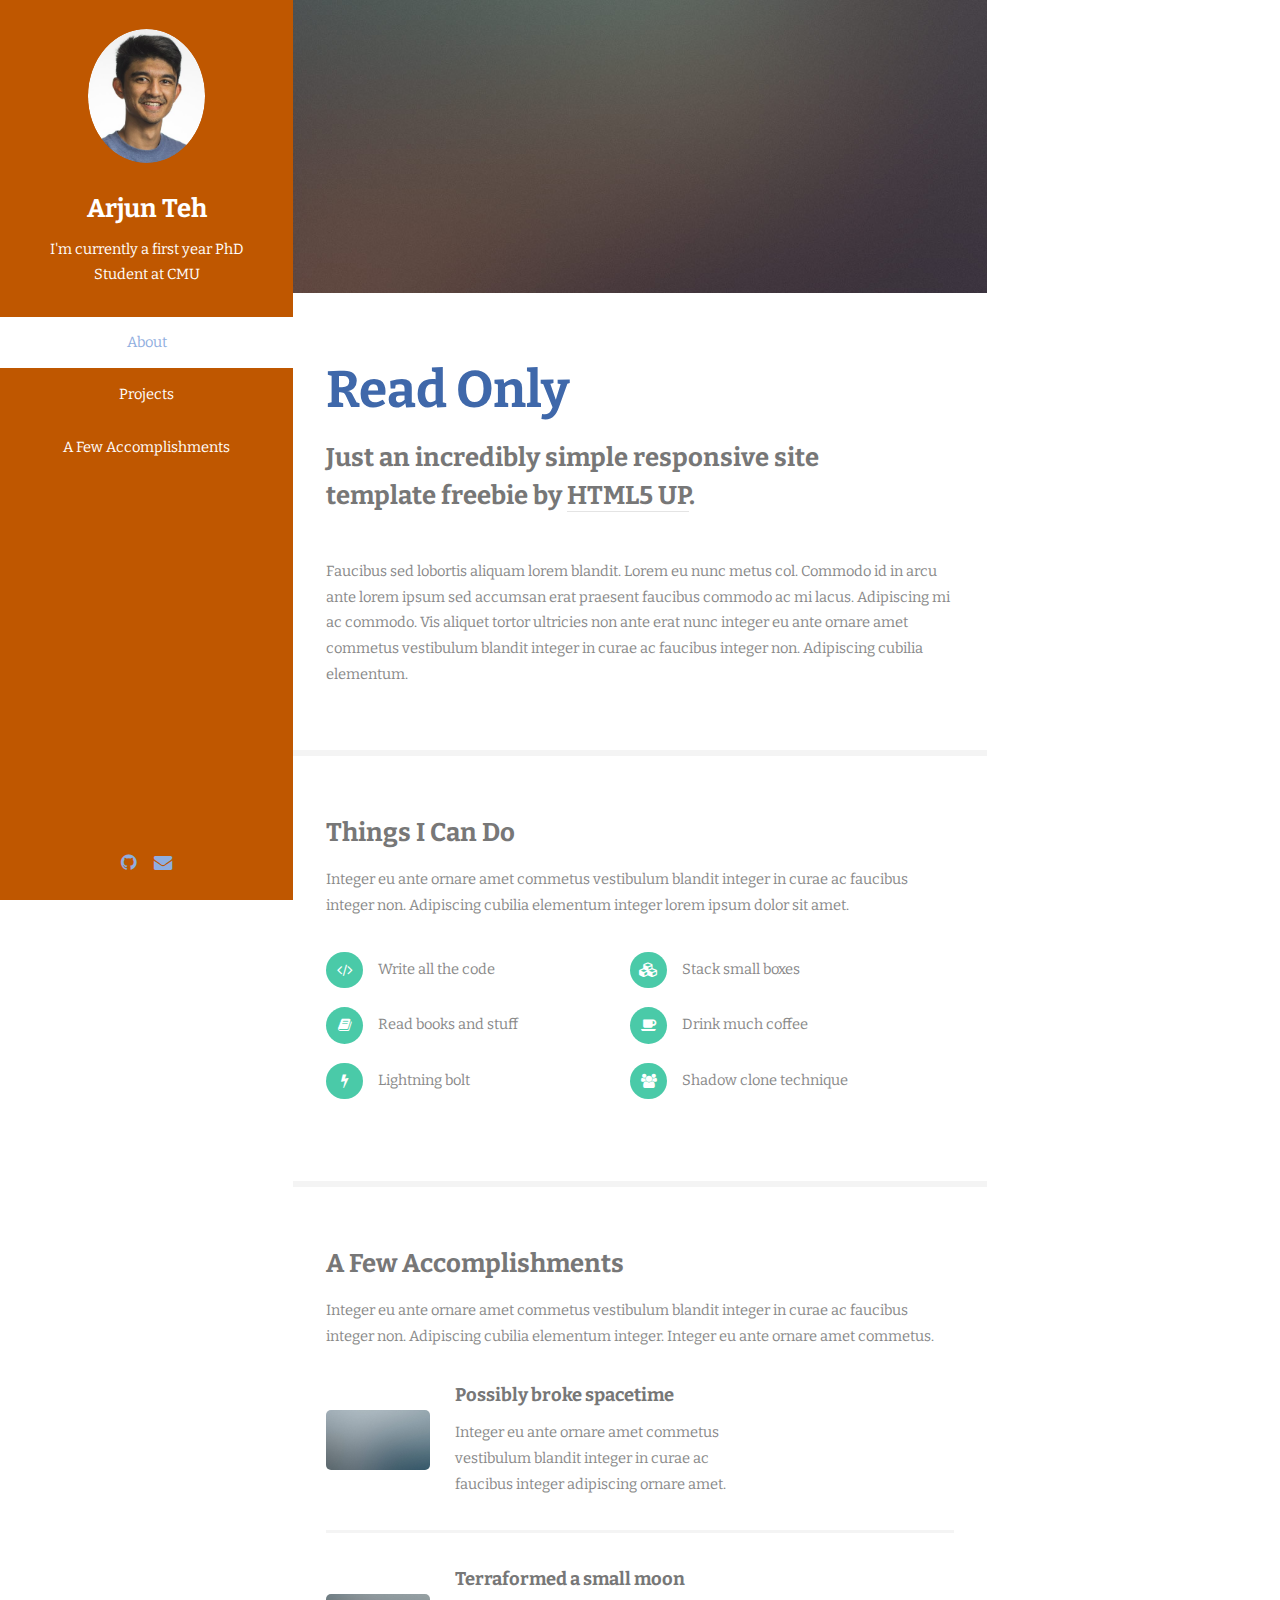
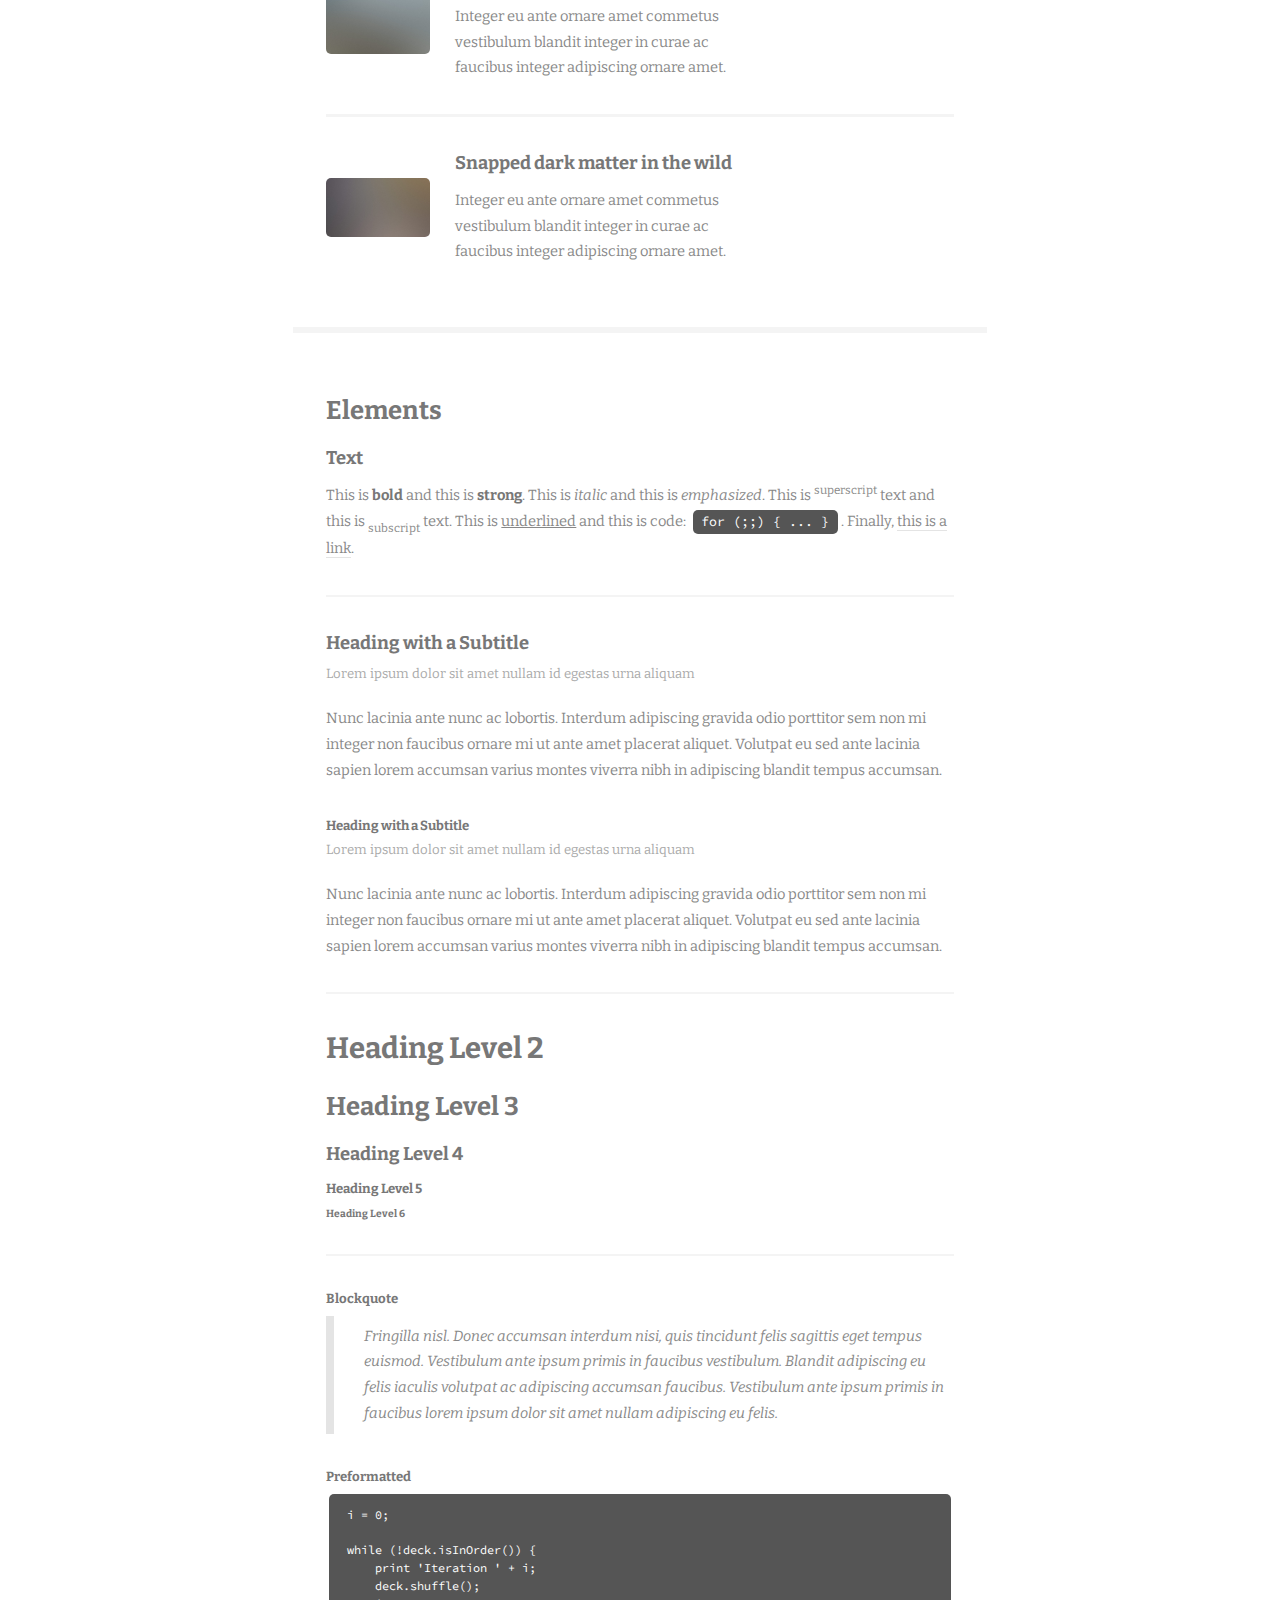
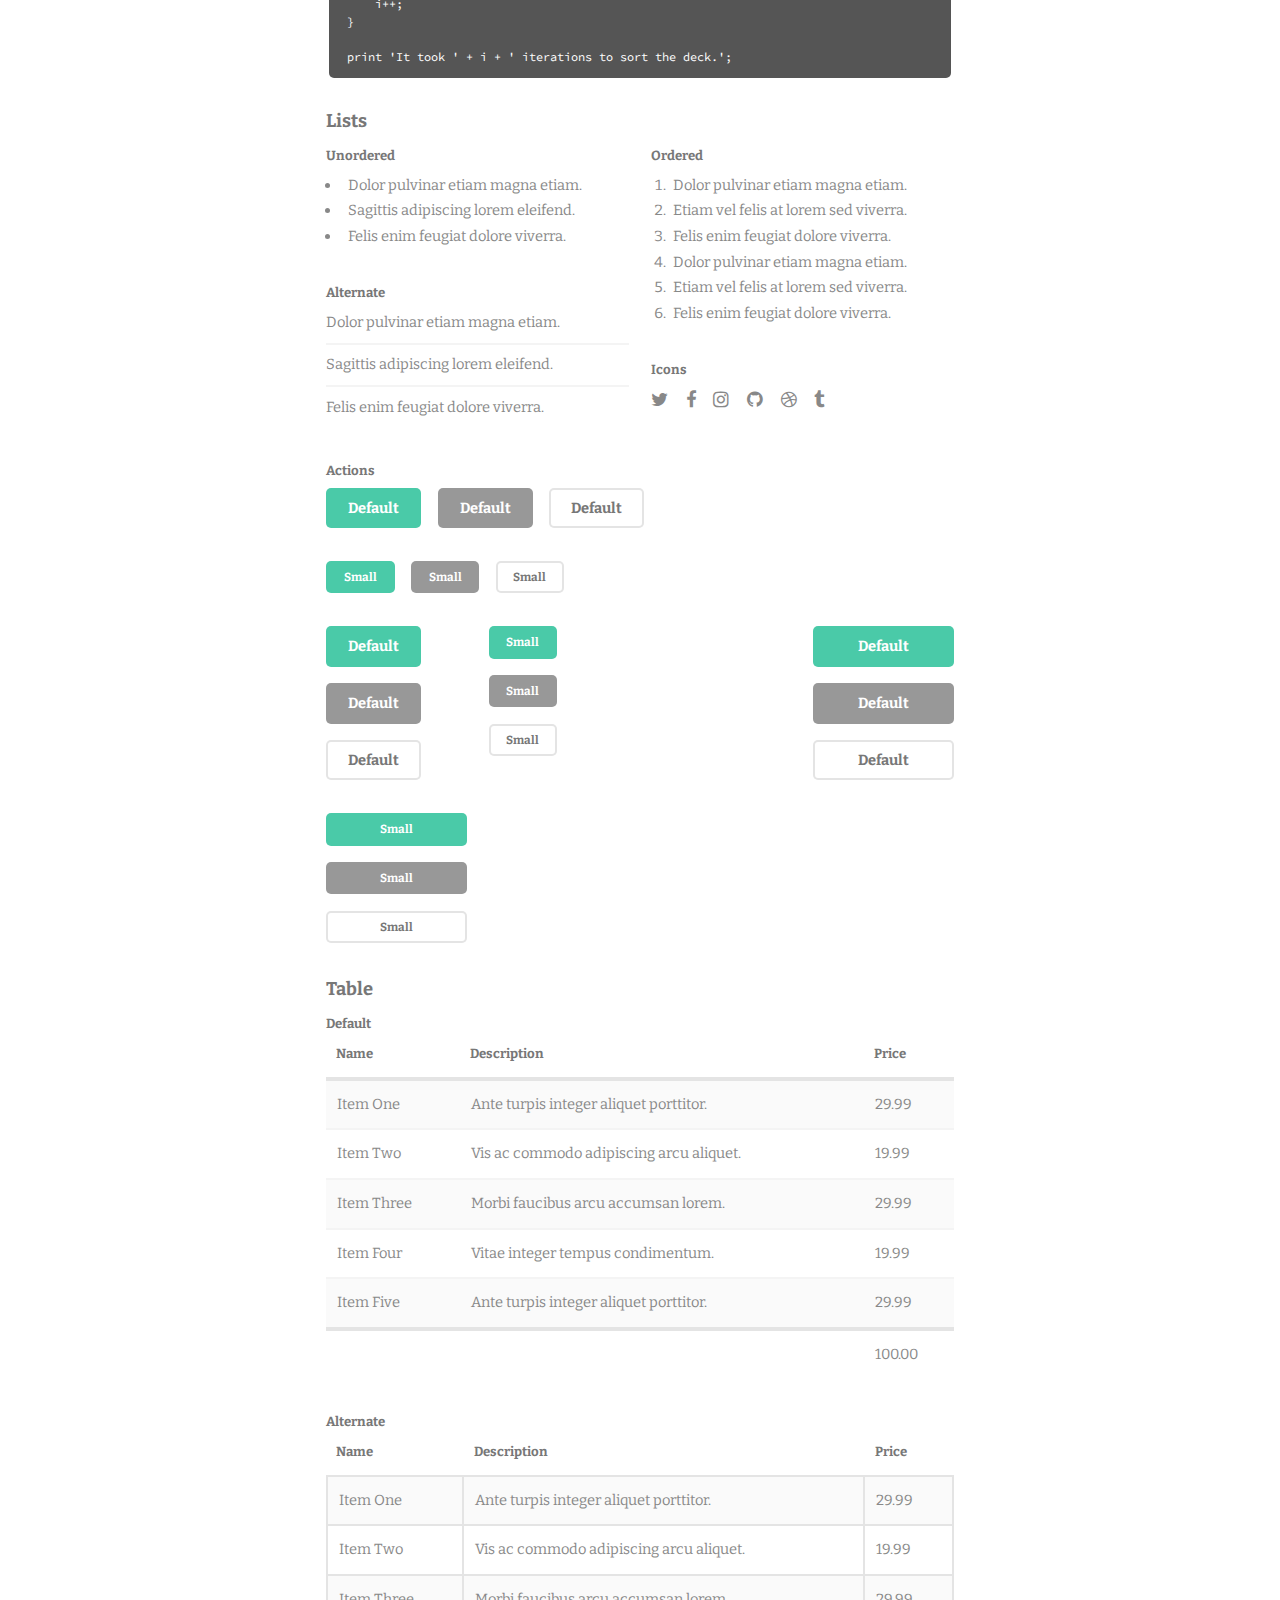
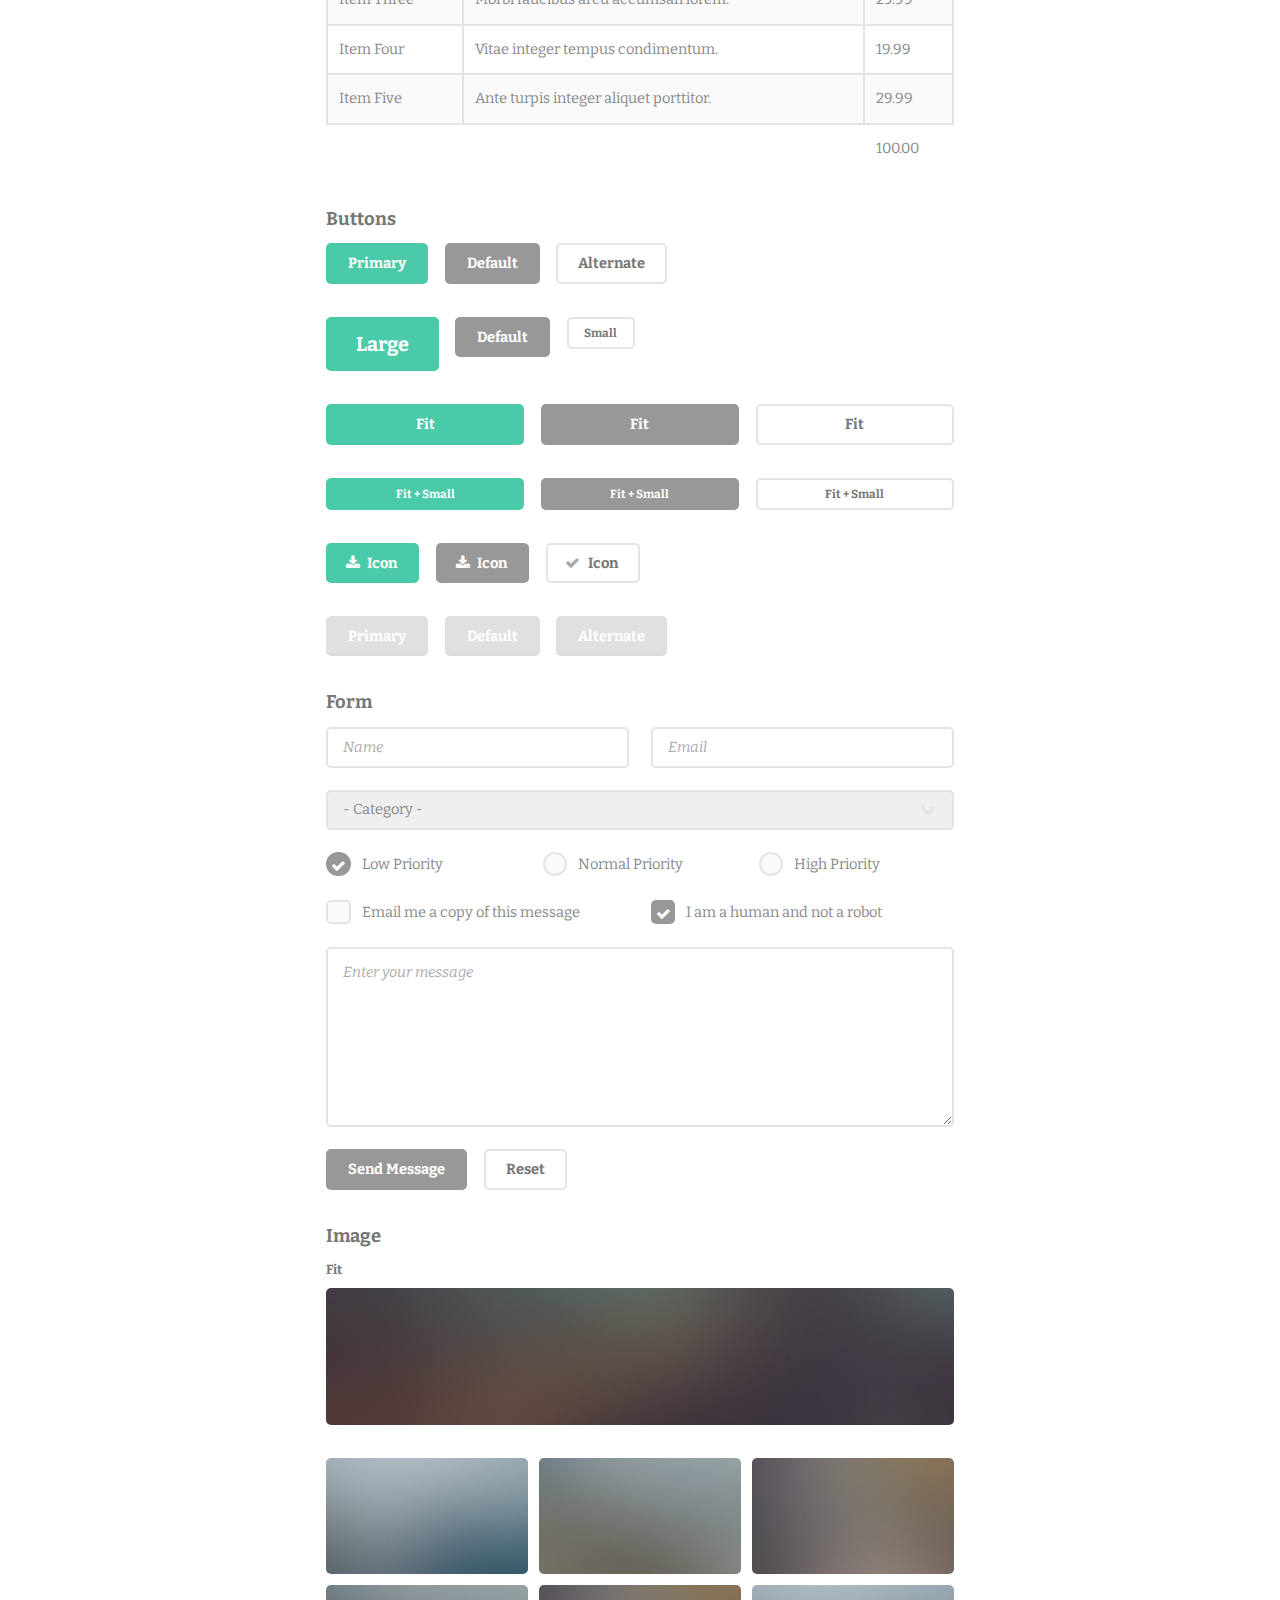
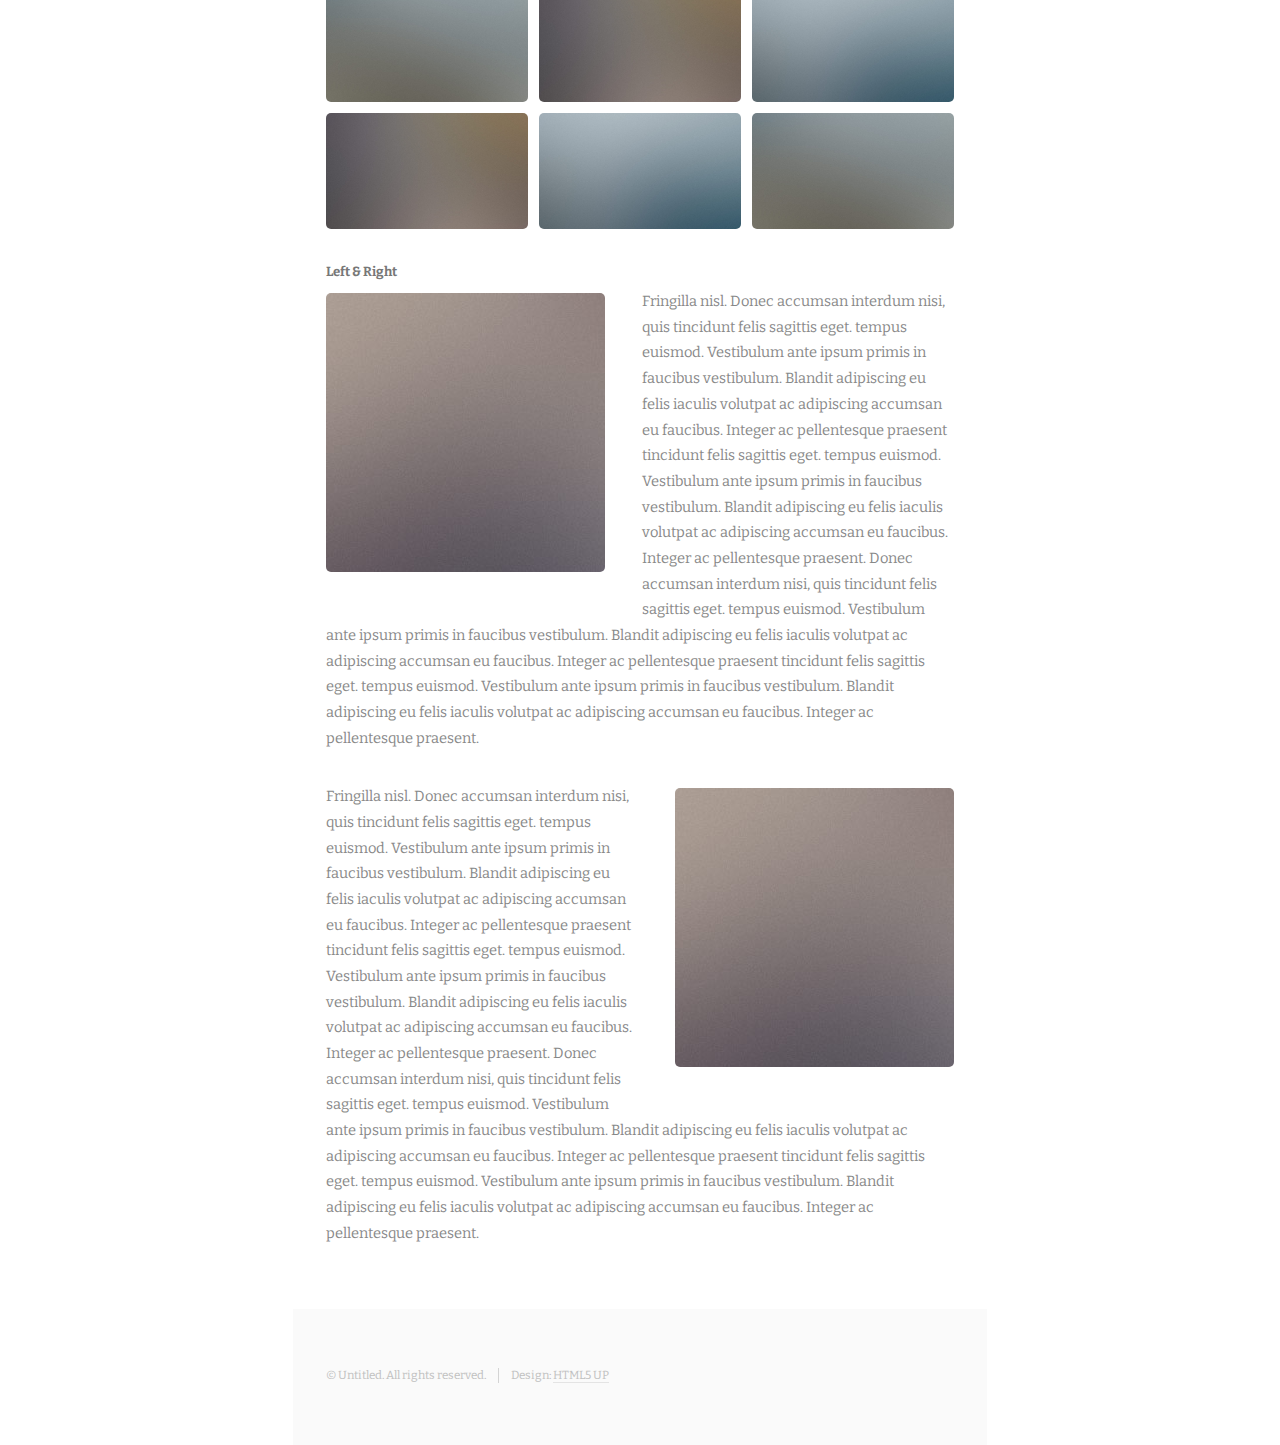
<file: index_reference.html>
<!DOCTYPE HTML>
<!--
	Read Only by HTML5 UP
	html5up.net | @ajlkn
	Free for personal and commercial use under the CCA 3.0 license (html5up.net/license)
-->
<html>
	<head>
		<title>Arjun Teh</title>
		<meta charset="utf-8" />
		<meta name="viewport" content="width=device-width, initial-scale=1, user-scalable=no" />
		<link rel="stylesheet" href="assets/css/main.css" />
	</head>
	<body class="is-preload">

		<!-- Header -->
			<section id="header">
				<header>
					<span class="image avatar"><img src="images/profile.png" alt="" /></span>
					<h1 id="logo"><a href="#">Arjun Teh</a></h1>
					<p>I'm currently a first year PhD Student at CMU</p>
				</header>
				<nav id="nav">
					<ul>
						<li><a href="#one" class="active">About</a></li>
						<li><a href="#two">Projects</a></li>
						<li><a href="#three">A Few Accomplishments</a></li>
					</ul>
				</nav>
				<footer>
					<ul class="icons">
						<li><a href="#" class="icon fa-github"><span class="label">Github</span></a></li>
						<li><a href="#" class="icon fa-envelope"><span class="label">Email</span></a></li>
					</ul>
				</footer>
			</section>

		<!-- Wrapper -->
			<div id="wrapper">

				<!-- Main -->
					<div id="main">

						<!-- One -->
							<section id="one">
								<div class="image main" data-position="center">
									<img src="images/banner.jpg" alt="" />
								</div>
								<div class="container">
									<header class="major">
										<h2>Read Only</h2>
										<p>Just an incredibly simple responsive site<br />
										template freebie by <a href="http://html5up.net">HTML5 UP</a>.</p>
									</header>
									<p>Faucibus sed lobortis aliquam lorem blandit. Lorem eu nunc metus col. Commodo id in arcu ante lorem ipsum sed accumsan erat praesent faucibus commodo ac mi lacus. Adipiscing mi ac commodo. Vis aliquet tortor ultricies non ante erat nunc integer eu ante ornare amet commetus vestibulum blandit integer in curae ac faucibus integer non. Adipiscing cubilia elementum.</p> </div>
							</section>

						<!-- Two -->
							<section id="two">
								<div class="container">
									<h3>Things I Can Do</h3>
									<p>Integer eu ante ornare amet commetus vestibulum blandit integer in curae ac faucibus integer non. Adipiscing cubilia elementum integer lorem ipsum dolor sit amet.</p>
									<ul class="feature-icons">
										<li class="fa-code">Write all the code</li>
										<li class="fa-cubes">Stack small boxes</li>
										<li class="fa-book">Read books and stuff</li>
										<li class="fa-coffee">Drink much coffee</li>
										<li class="fa-bolt">Lightning bolt</li>
										<li class="fa-users">Shadow clone technique</li>
									</ul>
								</div>
							</section>

						<!-- Three -->
							<section id="three">
								<div class="container">
									<h3>A Few Accomplishments</h3>
									<p>Integer eu ante ornare amet commetus vestibulum blandit integer in curae ac faucibus integer non. Adipiscing cubilia elementum integer. Integer eu ante ornare amet commetus.</p>
									<div class="features">
										<article>
											<a href="#" class="image"><img src="images/pic01.jpg" alt="" /></a>
											<div class="inner">
												<h4>Possibly broke spacetime</h4>
												<p>Integer eu ante ornare amet commetus vestibulum blandit integer in curae ac faucibus integer adipiscing ornare amet.</p>
											</div>
										</article>
										<article>
											<a href="#" class="image"><img src="images/pic02.jpg" alt="" /></a>
											<div class="inner">
												<h4>Terraformed a small moon</h4>
												<p>Integer eu ante ornare amet commetus vestibulum blandit integer in curae ac faucibus integer adipiscing ornare amet.</p>
											</div>
										</article>
										<article>
											<a href="#" class="image"><img src="images/pic03.jpg" alt="" /></a>
											<div class="inner">
												<h4>Snapped dark matter in the wild</h4>
												<p>Integer eu ante ornare amet commetus vestibulum blandit integer in curae ac faucibus integer adipiscing ornare amet.</p>
											</div>
										</article>
									</div>
								</div>
							</section>

						<!-- Five -->
							<section id="five">
								<div class="container">
									<h3>Elements</h3>

									<section>
										<h4>Text</h4>
										<p>This is <b>bold</b> and this is <strong>strong</strong>. This is <i>italic</i> and this is <em>emphasized</em>.
										This is <sup>superscript</sup> text and this is <sub>subscript</sub> text.
										This is <u>underlined</u> and this is code: <code>for (;;) { ... }</code>. Finally, <a href="#">this is a link</a>.</p>
										<hr />
										<header>
											<h4>Heading with a Subtitle</h4>
											<p>Lorem ipsum dolor sit amet nullam id egestas urna aliquam</p>
										</header>
										<p>Nunc lacinia ante nunc ac lobortis. Interdum adipiscing gravida odio porttitor sem non mi integer non faucibus ornare mi ut ante amet placerat aliquet. Volutpat eu sed ante lacinia sapien lorem accumsan varius montes viverra nibh in adipiscing blandit tempus accumsan.</p>
										<header>
											<h5>Heading with a Subtitle</h5>
											<p>Lorem ipsum dolor sit amet nullam id egestas urna aliquam</p>
										</header>
										<p>Nunc lacinia ante nunc ac lobortis. Interdum adipiscing gravida odio porttitor sem non mi integer non faucibus ornare mi ut ante amet placerat aliquet. Volutpat eu sed ante lacinia sapien lorem accumsan varius montes viverra nibh in adipiscing blandit tempus accumsan.</p>
										<hr />
										<h2>Heading Level 2</h2>
										<h3>Heading Level 3</h3>
										<h4>Heading Level 4</h4>
										<h5>Heading Level 5</h5>
										<h6>Heading Level 6</h6>
										<hr />
										<h5>Blockquote</h5>
										<blockquote>Fringilla nisl. Donec accumsan interdum nisi, quis tincidunt felis sagittis eget tempus euismod. Vestibulum ante ipsum primis in faucibus vestibulum. Blandit adipiscing eu felis iaculis volutpat ac adipiscing accumsan faucibus. Vestibulum ante ipsum primis in faucibus lorem ipsum dolor sit amet nullam adipiscing eu felis.</blockquote>
										<h5>Preformatted</h5>
										<pre><code>i = 0;

while (!deck.isInOrder()) {
    print 'Iteration ' + i;
    deck.shuffle();
    i++;
}

print 'It took ' + i + ' iterations to sort the deck.';</code></pre>
									</section>

									<section>
										<h4>Lists</h4>
										<div class="row">
											<div class="col-6 col-12-xsmall">
												<h5>Unordered</h5>
												<ul>
													<li>Dolor pulvinar etiam magna etiam.</li>
													<li>Sagittis adipiscing lorem eleifend.</li>
													<li>Felis enim feugiat dolore viverra.</li>
												</ul>
												<h5>Alternate</h5>
												<ul class="alt">
													<li>Dolor pulvinar etiam magna etiam.</li>
													<li>Sagittis adipiscing lorem eleifend.</li>
													<li>Felis enim feugiat dolore viverra.</li>
												</ul>
											</div>
											<div class="col-6 col-12-xsmall">
												<h5>Ordered</h5>
												<ol>
													<li>Dolor pulvinar etiam magna etiam.</li>
													<li>Etiam vel felis at lorem sed viverra.</li>
													<li>Felis enim feugiat dolore viverra.</li>
													<li>Dolor pulvinar etiam magna etiam.</li>
													<li>Etiam vel felis at lorem sed viverra.</li>
													<li>Felis enim feugiat dolore viverra.</li>
												</ol>
												<h5>Icons</h5>
												<ul class="icons">
													<li><a href="#" class="icon fa-twitter"><span class="label">Twitter</span></a></li>
													<li><a href="#" class="icon fa-facebook"><span class="label">Facebook</span></a></li>
													<li><a href="#" class="icon fa-instagram"><span class="label">Instagram</span></a></li>
													<li><a href="#" class="icon fa-github"><span class="label">Github</span></a></li>
													<li><a href="#" class="icon fa-dribbble"><span class="label">Dribbble</span></a></li>
													<li><a href="#" class="icon fa-tumblr"><span class="label">Tumblr</span></a></li>
												</ul>
											</div>
										</div>
										<h5>Actions</h5>
										<ul class="actions">
											<li><a href="#" class="button primary">Default</a></li>
											<li><a href="#" class="button">Default</a></li>
											<li><a href="#" class="button alt">Default</a></li>
										</ul>
										<ul class="actions small">
											<li><a href="#" class="button primary small">Small</a></li>
											<li><a href="#" class="button small">Small</a></li>
											<li><a href="#" class="button alt small">Small</a></li>
										</ul>
										<div class="row">
											<div class="col-3 col-6-medium col-12-xsmall">
												<ul class="actions stacked">
													<li><a href="#" class="button primary">Default</a></li>
													<li><a href="#" class="button">Default</a></li>
													<li><a href="#" class="button alt">Default</a></li>
												</ul>
											</div>
											<div class="col-3 col-6 col-12-xsmall">
												<ul class="actions stacked">
													<li><a href="#" class="button primary small">Small</a></li>
													<li><a href="#" class="button small">Small</a></li>
													<li><a href="#" class="button alt small">Small</a></li>
												</ul>
											</div>
											<div class="col-3 col-6-medium col-12-xsmall">
												<ul class="actions stacked">
													<li><a href="#" class="button primary fit">Default</a></li>
													<li><a href="#" class="button fit">Default</a></li>
													<li><a href="#" class="button alt fit">Default</a></li>
												</ul>
											</div>
											<div class="col-3 col-6-medium col-12-xsmall">
												<ul class="actions stacked">
													<li><a href="#" class="button primary small fit">Small</a></li>
													<li><a href="#" class="button small fit">Small</a></li>
													<li><a href="#" class="button alt small fit">Small</a></li>
												</ul>
											</div>
										</div>
									</section>

									<section>
										<h4>Table</h4>
										<h5>Default</h5>
										<div class="table-wrapper">
											<table>
												<thead>
													<tr>
														<th>Name</th>
														<th>Description</th>
														<th>Price</th>
													</tr>
												</thead>
												<tbody>
													<tr>
														<td>Item One</td>
														<td>Ante turpis integer aliquet porttitor.</td>
														<td>29.99</td>
													</tr>
													<tr>
														<td>Item Two</td>
														<td>Vis ac commodo adipiscing arcu aliquet.</td>
														<td>19.99</td>
													</tr>
													<tr>
														<td>Item Three</td>
														<td> Morbi faucibus arcu accumsan lorem.</td>
														<td>29.99</td>
													</tr>
													<tr>
														<td>Item Four</td>
														<td>Vitae integer tempus condimentum.</td>
														<td>19.99</td>
													</tr>
													<tr>
														<td>Item Five</td>
														<td>Ante turpis integer aliquet porttitor.</td>
														<td>29.99</td>
													</tr>
												</tbody>
												<tfoot>
													<tr>
														<td colspan="2"></td>
														<td>100.00</td>
													</tr>
												</tfoot>
											</table>
										</div>

										<h5>Alternate</h5>
										<div class="table-wrapper">
											<table class="alt">
												<thead>
													<tr>
														<th>Name</th>
														<th>Description</th>
														<th>Price</th>
													</tr>
												</thead>
												<tbody>
													<tr>
														<td>Item One</td>
														<td>Ante turpis integer aliquet porttitor.</td>
														<td>29.99</td>
													</tr>
													<tr>
														<td>Item Two</td>
														<td>Vis ac commodo adipiscing arcu aliquet.</td>
														<td>19.99</td>
													</tr>
													<tr>
														<td>Item Three</td>
														<td> Morbi faucibus arcu accumsan lorem.</td>
														<td>29.99</td>
													</tr>
													<tr>
														<td>Item Four</td>
														<td>Vitae integer tempus condimentum.</td>
														<td>19.99</td>
													</tr>
													<tr>
														<td>Item Five</td>
														<td>Ante turpis integer aliquet porttitor.</td>
														<td>29.99</td>
													</tr>
												</tbody>
												<tfoot>
													<tr>
														<td colspan="2"></td>
														<td>100.00</td>
													</tr>
												</tfoot>
											</table>
										</div>
									</section>

									<section>
										<h4>Buttons</h4>
										<ul class="actions">
											<li><a href="#" class="button primary">Primary</a></li>
											<li><a href="#" class="button">Default</a></li>
											<li><a href="#" class="button alt">Alternate</a></li>
										</ul>
										<ul class="actions">
											<li><a href="#" class="button primary large">Large</a></li>
											<li><a href="#" class="button">Default</a></li>
											<li><a href="#" class="button alt small">Small</a></li>
										</ul>
										<ul class="actions fit">
											<li><a href="#" class="button primary fit">Fit</a></li>
											<li><a href="#" class="button fit">Fit</a></li>
											<li><a href="#" class="button alt fit">Fit</a></li>
										</ul>
										<ul class="actions fit small">
											<li><a href="#" class="button primary fit small">Fit + Small</a></li>
											<li><a href="#" class="button fit small">Fit + Small</a></li>
											<li><a href="#" class="button alt fit small">Fit + Small</a></li>
										</ul>
										<ul class="actions">
											<li><a href="#" class="button primary icon fa-download">Icon</a></li>
											<li><a href="#" class="button icon fa-download">Icon</a></li>
											<li><a href="#" class="button alt icon fa-check">Icon</a></li>
										</ul>
										<ul class="actions">
											<li><span class="button primary disabled">Primary</span></li>
											<li><span class="button disabled">Default</span></li>
											<li><span class="button alt disabled">Alternate</span></li>
										</ul>
									</section>

									<section>
										<h4>Form</h4>
										<form method="post" action="#">
											<div class="row gtr-uniform">
												<div class="col-6 col-12-xsmall">
													<input type="text" name="demo-name" id="demo-name" value="" placeholder="Name" />
												</div>
												<div class="col-6 col-12-xsmall">
													<input type="email" name="demo-email" id="demo-email" value="" placeholder="Email" />
												</div>
												<div class="col-12">
													<select name="demo-category" id="demo-category">
														<option value="">- Category -</option>
														<option value="1">Manufacturing</option>
														<option value="1">Shipping</option>
														<option value="1">Administration</option>
														<option value="1">Human Resources</option>
													</select>
												</div>
												<div class="col-4 col-12-medium">
													<input type="radio" id="demo-priority-low" name="demo-priority" checked>
													<label for="demo-priority-low">Low Priority</label>
												</div>
												<div class="col-4 col-12-medium">
													<input type="radio" id="demo-priority-normal" name="demo-priority">
													<label for="demo-priority-normal">Normal Priority</label>
												</div>
												<div class="col-4 col-12-medium">
													<input type="radio" id="demo-priority-high" name="demo-priority">
													<label for="demo-priority-high">High Priority</label>
												</div>
												<div class="col-6 col-12-medium">
													<input type="checkbox" id="demo-copy" name="demo-copy">
													<label for="demo-copy">Email me a copy of this message</label>
												</div>
												<div class="col-6 col-12-medium">
													<input type="checkbox" id="demo-human" name="demo-human" checked>
													<label for="demo-human">I am a human and not a robot</label>
												</div>
												<div class="col-12">
													<textarea name="demo-message" id="demo-message" placeholder="Enter your message" rows="6"></textarea>
												</div>
												<div class="col-12">
													<ul class="actions">
														<li><input type="submit" value="Send Message" /></li>
														<li><input type="reset" value="Reset" class="alt" /></li>
													</ul>
												</div>
											</div>
										</form>
									</section>

									<section>
										<h4>Image</h4>
										<h5>Fit</h5>
										<span class="image fit"><img src="images/banner.jpg" alt="" /></span>
										<div class="box alt">
											<div class="row gtr-50 gtr-uniform">
												<div class="col-4"><span class="image fit"><img src="images/pic01.jpg" alt="" /></span></div>
												<div class="col-4"><span class="image fit"><img src="images/pic02.jpg" alt="" /></span></div>
												<div class="col-4"><span class="image fit"><img src="images/pic03.jpg" alt="" /></span></div>
												<div class="col-4"><span class="image fit"><img src="images/pic02.jpg" alt="" /></span></div>
												<div class="col-4"><span class="image fit"><img src="images/pic03.jpg" alt="" /></span></div>
												<div class="col-4"><span class="image fit"><img src="images/pic01.jpg" alt="" /></span></div>
												<div class="col-4"><span class="image fit"><img src="images/pic03.jpg" alt="" /></span></div>
												<div class="col-4"><span class="image fit"><img src="images/pic01.jpg" alt="" /></span></div>
												<div class="col-4"><span class="image fit"><img src="images/pic02.jpg" alt="" /></span></div>
											</div>
										</div>
										<h5>Left &amp; Right</h5>
										<p><span class="image left"><img src="images/avatar.jpg" alt="" /></span>Fringilla nisl. Donec accumsan interdum nisi, quis tincidunt felis sagittis eget. tempus euismod. Vestibulum ante ipsum primis in faucibus vestibulum. Blandit adipiscing eu felis iaculis volutpat ac adipiscing accumsan eu faucibus. Integer ac pellentesque praesent tincidunt felis sagittis eget. tempus euismod. Vestibulum ante ipsum primis in faucibus vestibulum. Blandit adipiscing eu felis iaculis volutpat ac adipiscing accumsan eu faucibus. Integer ac pellentesque praesent. Donec accumsan interdum nisi, quis tincidunt felis sagittis eget. tempus euismod. Vestibulum ante ipsum primis in faucibus vestibulum. Blandit adipiscing eu felis iaculis volutpat ac adipiscing accumsan eu faucibus. Integer ac pellentesque praesent tincidunt felis sagittis eget. tempus euismod. Vestibulum ante ipsum primis in faucibus vestibulum. Blandit adipiscing eu felis iaculis volutpat ac adipiscing accumsan eu faucibus. Integer ac pellentesque praesent.</p>
										<p><span class="image right"><img src="images/avatar.jpg" alt="" /></span>Fringilla nisl. Donec accumsan interdum nisi, quis tincidunt felis sagittis eget. tempus euismod. Vestibulum ante ipsum primis in faucibus vestibulum. Blandit adipiscing eu felis iaculis volutpat ac adipiscing accumsan eu faucibus. Integer ac pellentesque praesent tincidunt felis sagittis eget. tempus euismod. Vestibulum ante ipsum primis in faucibus vestibulum. Blandit adipiscing eu felis iaculis volutpat ac adipiscing accumsan eu faucibus. Integer ac pellentesque praesent. Donec accumsan interdum nisi, quis tincidunt felis sagittis eget. tempus euismod. Vestibulum ante ipsum primis in faucibus vestibulum. Blandit adipiscing eu felis iaculis volutpat ac adipiscing accumsan eu faucibus. Integer ac pellentesque praesent tincidunt felis sagittis eget. tempus euismod. Vestibulum ante ipsum primis in faucibus vestibulum. Blandit adipiscing eu felis iaculis volutpat ac adipiscing accumsan eu faucibus. Integer ac pellentesque praesent.</p>
									</section>

								</div>
							</section>

					</div>

				<!-- Footer -->
					<section id="footer">
						<div class="container">
							<ul class="copyright">
								<li>&copy; Untitled. All rights reserved.</li><li>Design: <a href="http://html5up.net">HTML5 UP</a></li>
							</ul>
						</div>
					</section>

			</div>

		<!-- Scripts -->
			<script src="assets/js/jquery.min.js"></script>
			<script src="assets/js/jquery.scrollex.min.js"></script>
			<script src="assets/js/jquery.scrolly.min.js"></script>
			<script src="assets/js/browser.min.js"></script>
			<script src="assets/js/breakpoints.min.js"></script>
			<script src="assets/js/util.js"></script>
			<script src="assets/js/main.js"></script>

	</body>
</html>
</file>
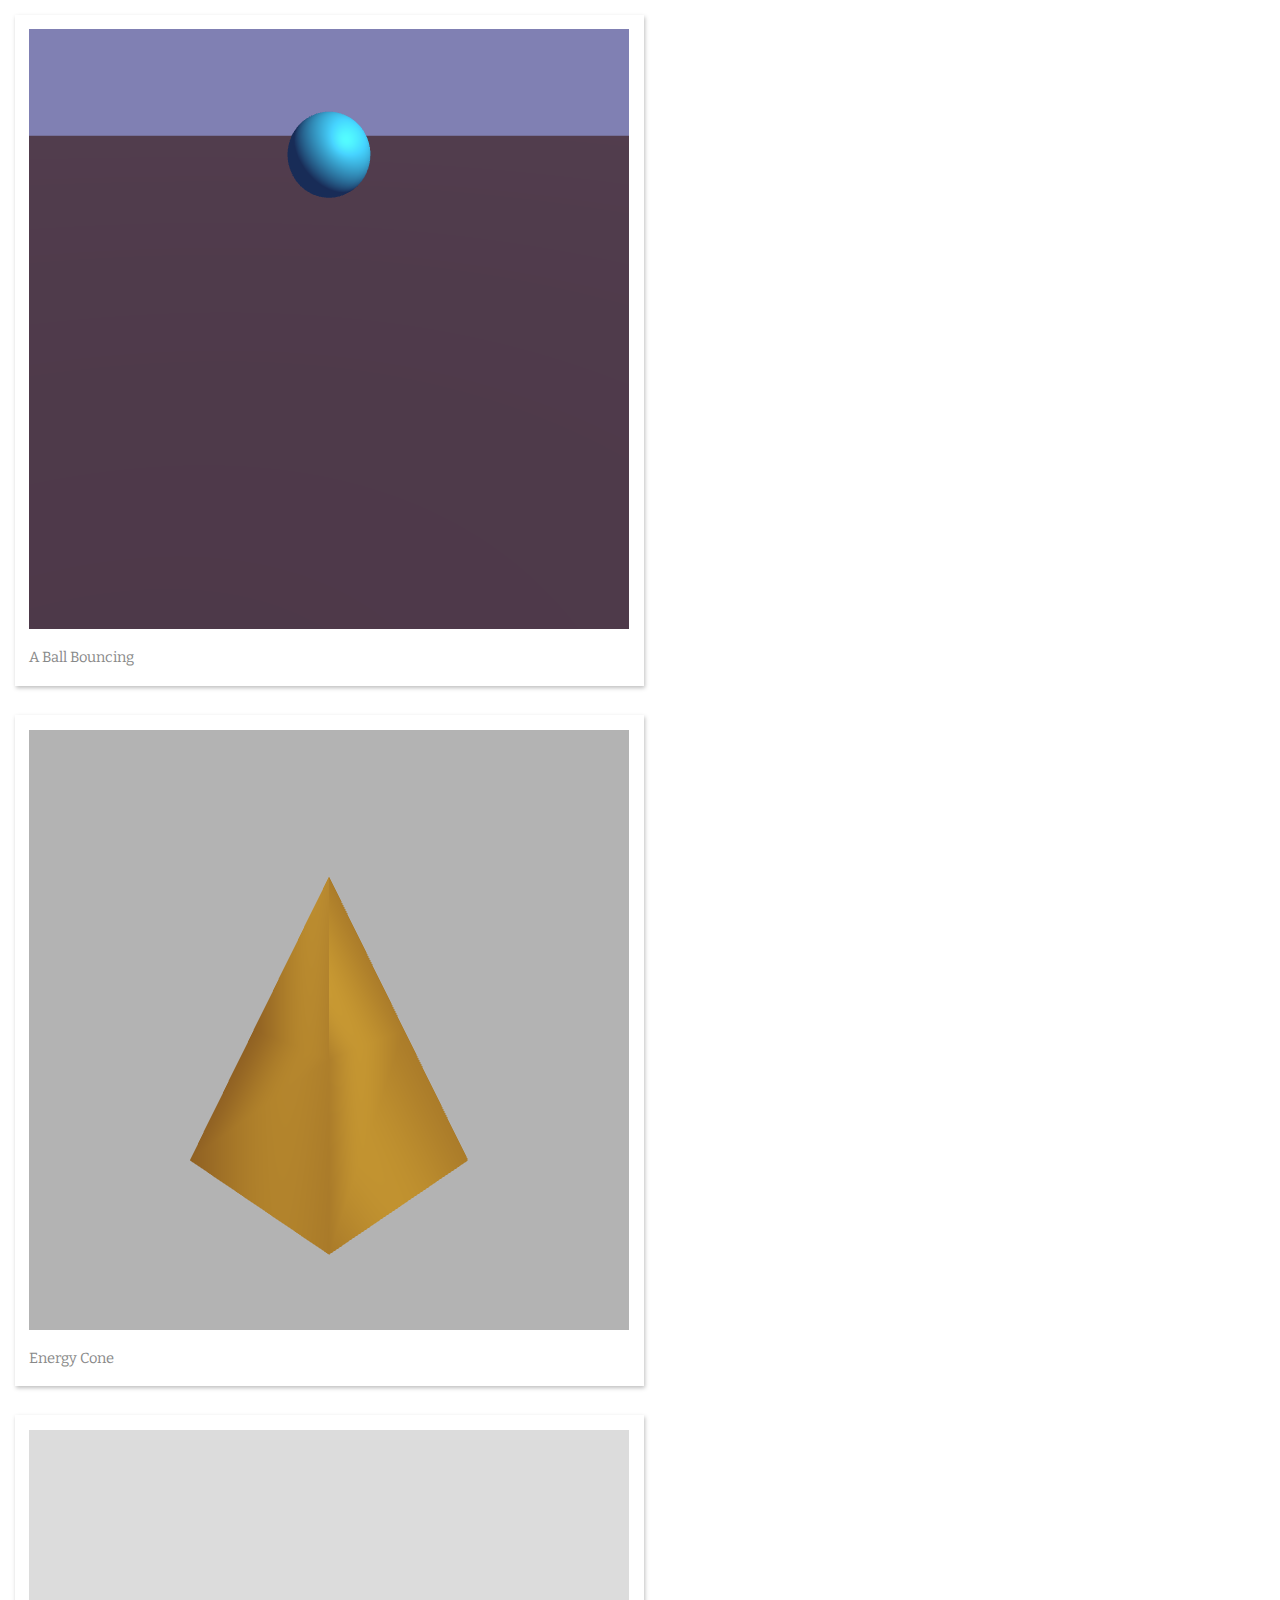
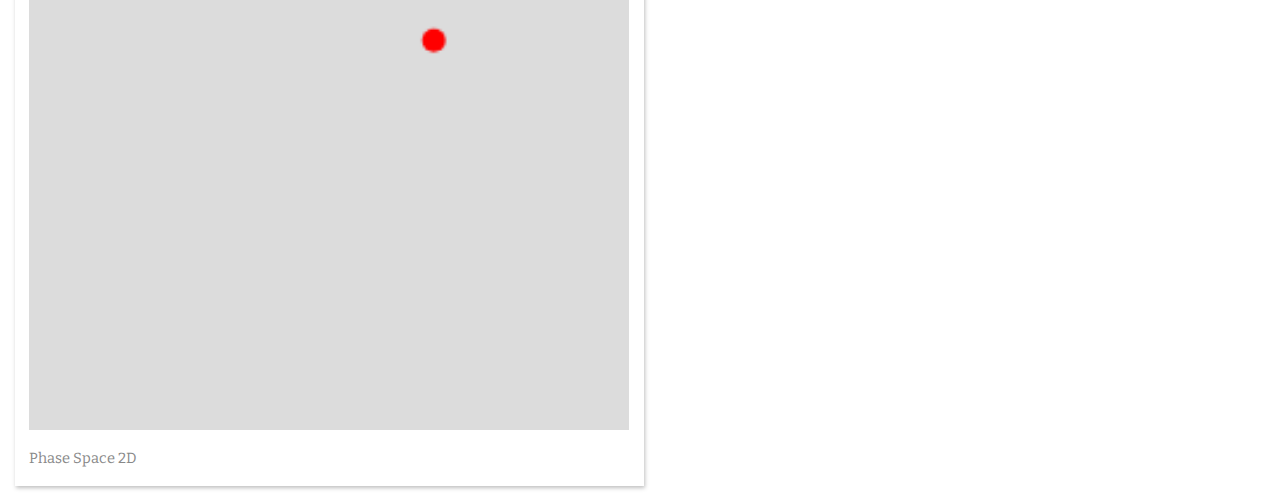
<file: testDemo.html>
<!DOCTYPE html>
<html>
	  <head>
		    <meta charset=utf-8>
		    <title>Test Demo</title>
		    <link rel="stylesheet" href="assets/css/main.css" />
		    <style>
			   body { margin: 0; }
			   canvas { width: 600px; height: 600px }
         .list-item {
				     display: inline-block;
				     margin: 1em;
				     padding: 1em;
				     box-shadow: 1px 2px 4px 0px rgba(0,0,0,0.25);
			   }
			   .list-item .scene {
				     width: 600px;
				     height: 600px;
			   }
			   .list-item .description {
				     color: #888;
				     width: 600px;
				     margin-top: 0.5em;
			   }
		    </style>
	  </head>
	  <body>
        <div class="row" >
            <div class="col" >
                <div class="list-item" >
				            <canvas id="simulation"> </canvas>
                    <div class="description" >A Ball Bouncing</div>
                </div>
                <div class="list-item" >
                    <canvas id="energy" ></canvas>
                    <div class="description" >Energy Cone</div>
                </div>
                <div class="list-item" >
                    <canvas id="plot" ></canvas>
                    <div class="description" >Phase Space 2D</div>
                </div>
            </div>
        </div>
		    <script src="assets/3d/three.js"></script>
		    <script src="assets/3d/controls/OrbitControls.js"></script>
		    <script src="assets/3d/utils/BufferGeometryUtils.js"></script>
        <script src="assets/3d/simulation.js" ></script>
		    <script src="assets/3d/testDemo.js"></script>
	  </body>
</html>
</file>
<file: assets/css/main.css>
@import url("font-awesome.min.css");
@import url("https://fonts.googleapis.com/css?family=Lato:400,400italic,700,700italic|Source+Code+Pro:400");
@import url('https://fonts.googleapis.com/css2?family=Bitter:ital,wght@0,400;0,600;0,700;1,400&display=swap');
/*
	Read Only by HTML5 UP
	html5up.net | @ajlkn
	Free for personal and commercial use under the CCA 3.0 license (html5up.net/license)
*/

html, body, div, span, applet, object,
iframe, h1, h2, h3, h4, h5, h6, p, blockquote,
pre, a, abbr, acronym, address, big, cite,
code, del, dfn, em, img, ins, kbd, q, s, samp,
small, strike, strong, sub, sup, tt, var, b,
u, i, center, dl, dt, dd, ol, ul, li, fieldset,
form, label, legend, table, caption, tbody,
tfoot, thead, tr, th, td, article, aside,
canvas, details, embed, figure, figcaption,
footer, header, hgroup, menu, nav, output, ruby,
section, summary, time, mark, audio, video {
	margin: 0;
	padding: 0;
	border: 0;
	font-size: 100%;
	font: inherit;
	vertical-align: baseline;}

article, aside, details, figcaption, figure,
footer, header, hgroup, menu, nav, section {
	display: block;}

body {
	line-height: 1;
}

ol, ul {
	list-style: none;
}

blockquote, q {
	quotes: none;
}

	blockquote:before, blockquote:after, q:before, q:after {
		content: '';
		content: none;
	}

table {
	border-collapse: collapse;
	border-spacing: 0;
}

body {
	-webkit-text-size-adjust: none;
}

mark {
	background-color: transparent;
	color: inherit;
}

input::-moz-focus-inner {
	border: 0;
	padding: 0;
}

input, select, textarea {
	-moz-appearance: none;
	-webkit-appearance: none;
	-ms-appearance: none;
	appearance: none;
}

/* Basic */

	html {
		box-sizing: border-box;
	}

	*, *:before, *:after {
		box-sizing: inherit;
	}

	body {
		background: #fff;
	}

		body.is-preload *, body.is-preload *:before, body.is-preload *:after {
			-moz-animation: none !important;
			-webkit-animation: none !important;
			-ms-animation: none !important;
			animation: none !important;
			-moz-transition: none !important;
			-webkit-transition: none !important;
			-ms-transition: none !important;
			transition: none !important;
		}

	body, input, select, textarea {
		color: #888;
		/* font-family: "Lato", sans-serif; */
		font-family: 'Bitter', serif;
		font-size: 16pt;
		font-weight: 400;
		line-height: 1.75em;
	}

	a {
		-moz-transition: color 0.2s ease-in-out, border-color 0.2s ease-in-out;
		-webkit-transition: color 0.2s ease-in-out, border-color 0.2s ease-in-out;
		-ms-transition: color 0.2s ease-in-out, border-color 0.2s ease-in-out;
		transition: color 0.2s ease-in-out, border-color 0.2s ease-in-out;
		border-bottom: solid 1px #e4e4e4;
		color: inherit;
		text-decoration: none;
	}

		a:hover {
			border-bottom-color: transparent;
			color: #4acaa8 !important;
		}

	strong, b {
		color: #777;
		font-weight: 700;
	}

	em, i {
		font-style: italic;
	}

	p {
		margin: 0 0 2.25em 0;
	}

	h1, h2, h3, h4, h5, h6 {
		color: #777;
		font-weight: 700;
		line-height: 1em;
		margin: 0 0 0.5625em 0;
	}

		h1 a, h2 a, h3 a, h4 a, h5 a, h6 a {
			border: 0;
			color: inherit;
			text-decoration: none;
		}

	h2 {
		font-size: 2em;
		line-height: 1.5em;
	}

	h3 {
		font-size: 1.75em;
		line-height: 1.5em;
	}

	h4 {
		font-size: 1.25em;
		line-height: 1.5em;
	}

	h5 {
		font-size: 0.9em;
		line-height: 1.5em;
	}

	h6 {
		font-size: 0.7em;
		line-height: 1.5em;
	}

	sub {
		font-size: 0.8em;
		position: relative;
		top: 0.5em;
	}

	sup {
		font-size: 0.8em;
		position: relative;
		top: -0.5em;
	}

	hr {
		border: 0;
		border-bottom: solid 2px #f4f4f4;
		margin: 2.25em 0;
	}

		hr.major {
			margin: 3.375em 0;
		}

	blockquote {
		border-left: solid 8px #e4e4e4;
		font-style: italic;
		margin: 0 0 2.25em 0;
		padding: 0.5em 0 0.5em 2em;
	}

	code {
		background: #555;
		border-radius: 5px;
		color: #fff;
		font-family: "Source Code Pro", monospace;
		font-size: 0.9em;
		margin: 0 0.25em;
		padding: 0.25em 0.65em;
	}

	pre {
		font-family: "Source Code Pro", monospace;
		font-size: 0.9em;
		margin: 0 0 2.25em 0;
	}

		pre code {
			-webkit-overflow-scrolling: touch;
			display: block;
			line-height: 1.5em;
			overflow-x: auto;
			padding: 1em 1.5em;
		}

	.align-left {
		text-align: left;
	}

	.align-center {
		text-align: center;
	}

	.align-right {
		text-align: right;
	}

/* Row */

	.row {
		display: flex;
		flex-wrap: wrap;
		box-sizing: border-box;
		align-items: stretch;
	}

		.row > * {
			box-sizing: border-box;
		}

		.row.gtr-uniform > * > :last-child {
			margin-bottom: 0;
		}

		.row.aln-left {
			justify-content: flex-start;
		}

		.row.aln-center {
			justify-content: center;
		}

		.row.aln-right {
			justify-content: flex-end;
		}

		.row.aln-top {
			align-items: flex-start;
		}

		.row.aln-middle {
			align-items: center;
		}

		.row.aln-bottom {
			align-items: flex-end;
		}

		.row > .imp {
			order: -1;
		}

		.row > .col-1 {
			width: 8.3333333333%;
		}

		.row > .off-1 {
			margin-left: 8.3333333333%;
		}

		.row > .col-2 {
			width: 16.6666666667%;
		}

		.row > .off-2 {
			margin-left: 16.6666666667%;
		}

		.row > .col-3 {
			width: 25%;
		}

		.row > .off-3 {
			margin-left: 25%;
		}

		.row > .col-4 {
			width: 33.3333333333%;
		}

		.row > .off-4 {
			margin-left: 33.3333333333%;
		}

		.row > .col-5 {
			width: 41.6666666667%;
		}

		.row > .off-5 {
			margin-left: 41.6666666667%;
		}

		.row > .col-6 {
			width: 50%;
		}

		.row > .off-6 {
			margin-left: 50%;
		}

		.row > .col-7 {
			width: 58.3333333333%;
		}

		.row > .off-7 {
			margin-left: 58.3333333333%;
		}

		.row > .col-8 {
			width: 66.6666666667%;
		}

		.row > .off-8 {
			margin-left: 66.6666666667%;
		}

		.row > .col-9 {
			width: 75%;
		}

		.row > .off-9 {
			margin-left: 75%;
		}

		.row > .col-10 {
			width: 83.3333333333%;
		}

		.row > .off-10 {
			margin-left: 83.3333333333%;
		}

		.row > .col-11 {
			width: 91.6666666667%;
		}

		.row > .off-11 {
			margin-left: 91.6666666667%;
		}

		.row > .col-12 {
			width: 100%;
		}

		.row > .off-12 {
			margin-left: 100%;
		}

		.row.gtr-0 {
			margin-top: 0;
			margin-left: 0em;
		}

			.row.gtr-0 > * {
				padding: 0 0 0 0em;
			}

			.row.gtr-0.gtr-uniform {
				margin-top: 0em;
			}

				.row.gtr-0.gtr-uniform > * {
					padding-top: 0em;
				}

		.row.gtr-25 {
			margin-top: 0;
			margin-left: -0.5em;
		}

			.row.gtr-25 > * {
				padding: 0 0 0 0.5em;
			}

			.row.gtr-25.gtr-uniform {
				margin-top: -0.5em;
			}

				.row.gtr-25.gtr-uniform > * {
					padding-top: 0.5em;
				}

		.row.gtr-50 {
			margin-top: 0;
			margin-left: -1em;
		}

			.row.gtr-50 > * {
				padding: 0 0 0 1em;
			}

			.row.gtr-50.gtr-uniform {
				margin-top: -1em;
			}

				.row.gtr-50.gtr-uniform > * {
					padding-top: 1em;
				}

		.row {
			margin-top: 0;
			margin-left: -2em;
		}

			.row > * {
				padding: 0 0 0 2em;
			}

			.row.gtr-uniform {
				margin-top: -2em;
			}

				.row.gtr-uniform > * {
					padding-top: 2em;
				}

		.row.gtr-150 {
			margin-top: 0;
			margin-left: -3em;
		}

			.row.gtr-150 > * {
				padding: 0 0 0 3em;
			}

			.row.gtr-150.gtr-uniform {
				margin-top: -3em;
			}

				.row.gtr-150.gtr-uniform > * {
					padding-top: 3em;
				}

		.row.gtr-200 {
			margin-top: 0;
			margin-left: -4em;
		}

			.row.gtr-200 > * {
				padding: 0 0 0 4em;
			}

			.row.gtr-200.gtr-uniform {
				margin-top: -4em;
			}

				.row.gtr-200.gtr-uniform > * {
					padding-top: 4em;
				}

		@media screen and (max-width: 1680px) {

			.row {
				display: flex;
				flex-wrap: wrap;
				box-sizing: border-box;
				align-items: stretch;
			}

				.row > * {
					box-sizing: border-box;
				}

				.row.gtr-uniform > * > :last-child {
					margin-bottom: 0;
				}

				.row.aln-left {
					justify-content: flex-start;
				}

				.row.aln-center {
					justify-content: center;
				}

				.row.aln-right {
					justify-content: flex-end;
				}

				.row.aln-top {
					align-items: flex-start;
				}

				.row.aln-middle {
					align-items: center;
				}

				.row.aln-bottom {
					align-items: flex-end;
				}

				.row > .imp-xlarge {
					order: -1;
				}

				.row > .col-1-xlarge {
					width: 8.3333333333%;
				}

				.row > .off-1-xlarge {
					margin-left: 8.3333333333%;
				}

				.row > .col-2-xlarge {
					width: 16.6666666667%;
				}

				.row > .off-2-xlarge {
					margin-left: 16.6666666667%;
				}

				.row > .col-3-xlarge {
					width: 25%;
				}

				.row > .off-3-xlarge {
					margin-left: 25%;
				}

				.row > .col-4-xlarge {
					width: 33.3333333333%;
				}

				.row > .off-4-xlarge {
					margin-left: 33.3333333333%;
				}

				.row > .col-5-xlarge {
					width: 41.6666666667%;
				}

				.row > .off-5-xlarge {
					margin-left: 41.6666666667%;
				}

				.row > .col-6-xlarge {
					width: 50%;
				}

				.row > .off-6-xlarge {
					margin-left: 50%;
				}

				.row > .col-7-xlarge {
					width: 58.3333333333%;
				}

				.row > .off-7-xlarge {
					margin-left: 58.3333333333%;
				}

				.row > .col-8-xlarge {
					width: 66.6666666667%;
				}

				.row > .off-8-xlarge {
					margin-left: 66.6666666667%;
				}

				.row > .col-9-xlarge {
					width: 75%;
				}

				.row > .off-9-xlarge {
					margin-left: 75%;
				}

				.row > .col-10-xlarge {
					width: 83.3333333333%;
				}

				.row > .off-10-xlarge {
					margin-left: 83.3333333333%;
				}

				.row > .col-11-xlarge {
					width: 91.6666666667%;
				}

				.row > .off-11-xlarge {
					margin-left: 91.6666666667%;
				}

				.row > .col-12-xlarge {
					width: 100%;
				}

				.row > .off-12-xlarge {
					margin-left: 100%;
				}

				.row.gtr-0 {
					margin-top: 0;
					margin-left: 0em;
				}

					.row.gtr-0 > * {
						padding: 0 0 0 0em;
					}

					.row.gtr-0.gtr-uniform {
						margin-top: 0em;
					}

						.row.gtr-0.gtr-uniform > * {
							padding-top: 0em;
						}

				.row.gtr-25 {
					margin-top: 0;
					margin-left: -0.5em;
				}

					.row.gtr-25 > * {
						padding: 0 0 0 0.5em;
					}

					.row.gtr-25.gtr-uniform {
						margin-top: -0.5em;
					}

						.row.gtr-25.gtr-uniform > * {
							padding-top: 0.5em;
						}

				.row.gtr-50 {
					margin-top: 0;
					margin-left: -1em;
				}

					.row.gtr-50 > * {
						padding: 0 0 0 1em;
					}

					.row.gtr-50.gtr-uniform {
						margin-top: -1em;
					}

						.row.gtr-50.gtr-uniform > * {
							padding-top: 1em;
						}

				.row {
					margin-top: 0;
					margin-left: -2em;
				}

					.row > * {
						padding: 0 0 0 2em;
					}

					.row.gtr-uniform {
						margin-top: -2em;
					}

						.row.gtr-uniform > * {
							padding-top: 2em;
						}

				.row.gtr-150 {
					margin-top: 0;
					margin-left: -3em;
				}

					.row.gtr-150 > * {
						padding: 0 0 0 3em;
					}

					.row.gtr-150.gtr-uniform {
						margin-top: -3em;
					}

						.row.gtr-150.gtr-uniform > * {
							padding-top: 3em;
						}

				.row.gtr-200 {
					margin-top: 0;
					margin-left: -4em;
				}

					.row.gtr-200 > * {
						padding: 0 0 0 4em;
					}

					.row.gtr-200.gtr-uniform {
						margin-top: -4em;
					}

						.row.gtr-200.gtr-uniform > * {
							padding-top: 4em;
						}

		}

		@media screen and (max-width: 1280px) {

			.row {
				display: flex;
				flex-wrap: wrap;
				box-sizing: border-box;
				align-items: stretch;
			}

				.row > * {
					box-sizing: border-box;
				}

				.row.gtr-uniform > * > :last-child {
					margin-bottom: 0;
				}

				.row.aln-left {
					justify-content: flex-start;
				}

				.row.aln-center {
					justify-content: center;
				}

				.row.aln-right {
					justify-content: flex-end;
				}

				.row.aln-top {
					align-items: flex-start;
				}

				.row.aln-middle {
					align-items: center;
				}

				.row.aln-bottom {
					align-items: flex-end;
				}

				.row > .imp-large {
					order: -1;
				}

				.row > .col-1-large {
					width: 8.3333333333%;
				}

				.row > .off-1-large {
					margin-left: 8.3333333333%;
				}

				.row > .col-2-large {
					width: 16.6666666667%;
				}

				.row > .off-2-large {
					margin-left: 16.6666666667%;
				}

				.row > .col-3-large {
					width: 25%;
				}

				.row > .off-3-large {
					margin-left: 25%;
				}

				.row > .col-4-large {
					width: 33.3333333333%;
				}

				.row > .off-4-large {
					margin-left: 33.3333333333%;
				}

				.row > .col-5-large {
					width: 41.6666666667%;
				}

				.row > .off-5-large {
					margin-left: 41.6666666667%;
				}

				.row > .col-6-large {
					width: 50%;
				}

				.row > .off-6-large {
					margin-left: 50%;
				}

				.row > .col-7-large {
					width: 58.3333333333%;
				}

				.row > .off-7-large {
					margin-left: 58.3333333333%;
				}

				.row > .col-8-large {
					width: 66.6666666667%;
				}

				.row > .off-8-large {
					margin-left: 66.6666666667%;
				}

				.row > .col-9-large {
					width: 75%;
				}

				.row > .off-9-large {
					margin-left: 75%;
				}

				.row > .col-10-large {
					width: 83.3333333333%;
				}

				.row > .off-10-large {
					margin-left: 83.3333333333%;
				}

				.row > .col-11-large {
					width: 91.6666666667%;
				}

				.row > .off-11-large {
					margin-left: 91.6666666667%;
				}

				.row > .col-12-large {
					width: 100%;
				}

				.row > .off-12-large {
					margin-left: 100%;
				}

				.row.gtr-0 {
					margin-top: 0;
					margin-left: 0em;
				}

					.row.gtr-0 > * {
						padding: 0 0 0 0em;
					}

					.row.gtr-0.gtr-uniform {
						margin-top: 0em;
					}

						.row.gtr-0.gtr-uniform > * {
							padding-top: 0em;
						}

				.row.gtr-25 {
					margin-top: 0;
					margin-left: -0.375em;
				}

					.row.gtr-25 > * {
						padding: 0 0 0 0.375em;
					}

					.row.gtr-25.gtr-uniform {
						margin-top: -0.375em;
					}

						.row.gtr-25.gtr-uniform > * {
							padding-top: 0.375em;
						}

				.row.gtr-50 {
					margin-top: 0;
					margin-left: -0.75em;
				}

					.row.gtr-50 > * {
						padding: 0 0 0 0.75em;
					}

					.row.gtr-50.gtr-uniform {
						margin-top: -0.75em;
					}

						.row.gtr-50.gtr-uniform > * {
							padding-top: 0.75em;
						}

				.row {
					margin-top: 0;
					margin-left: -1.5em;
				}

					.row > * {
						padding: 0 0 0 1.5em;
					}

					.row.gtr-uniform {
						margin-top: -1.5em;
					}

						.row.gtr-uniform > * {
							padding-top: 1.5em;
						}

				.row.gtr-150 {
					margin-top: 0;
					margin-left: -2.25em;
				}

					.row.gtr-150 > * {
						padding: 0 0 0 2.25em;
					}

					.row.gtr-150.gtr-uniform {
						margin-top: -2.25em;
					}

						.row.gtr-150.gtr-uniform > * {
							padding-top: 2.25em;
						}

				.row.gtr-200 {
					margin-top: 0;
					margin-left: -3em;
				}

					.row.gtr-200 > * {
						padding: 0 0 0 3em;
					}

					.row.gtr-200.gtr-uniform {
						margin-top: -3em;
					}

						.row.gtr-200.gtr-uniform > * {
							padding-top: 3em;
						}

		}

		@media screen and (max-width: 1024px) {

			.row {
				display: flex;
				flex-wrap: wrap;
				box-sizing: border-box;
				align-items: stretch;
			}

				.row > * {
					box-sizing: border-box;
				}

				.row.gtr-uniform > * > :last-child {
					margin-bottom: 0;
				}

				.row.aln-left {
					justify-content: flex-start;
				}

				.row.aln-center {
					justify-content: center;
				}

				.row.aln-right {
					justify-content: flex-end;
				}

				.row.aln-top {
					align-items: flex-start;
				}

				.row.aln-middle {
					align-items: center;
				}

				.row.aln-bottom {
					align-items: flex-end;
				}

				.row > .imp-medium {
					order: -1;
				}

				.row > .col-1-medium {
					width: 8.3333333333%;
				}

				.row > .off-1-medium {
					margin-left: 8.3333333333%;
				}

				.row > .col-2-medium {
					width: 16.6666666667%;
				}

				.row > .off-2-medium {
					margin-left: 16.6666666667%;
				}

				.row > .col-3-medium {
					width: 25%;
				}

				.row > .off-3-medium {
					margin-left: 25%;
				}

				.row > .col-4-medium {
					width: 33.3333333333%;
				}

				.row > .off-4-medium {
					margin-left: 33.3333333333%;
				}

				.row > .col-5-medium {
					width: 41.6666666667%;
				}

				.row > .off-5-medium {
					margin-left: 41.6666666667%;
				}

				.row > .col-6-medium {
					width: 50%;
				}

				.row > .off-6-medium {
					margin-left: 50%;
				}

				.row > .col-7-medium {
					width: 58.3333333333%;
				}

				.row > .off-7-medium {
					margin-left: 58.3333333333%;
				}

				.row > .col-8-medium {
					width: 66.6666666667%;
				}

				.row > .off-8-medium {
					margin-left: 66.6666666667%;
				}

				.row > .col-9-medium {
					width: 75%;
				}

				.row > .off-9-medium {
					margin-left: 75%;
				}

				.row > .col-10-medium {
					width: 83.3333333333%;
				}

				.row > .off-10-medium {
					margin-left: 83.3333333333%;
				}

				.row > .col-11-medium {
					width: 91.6666666667%;
				}

				.row > .off-11-medium {
					margin-left: 91.6666666667%;
				}

				.row > .col-12-medium {
					width: 100%;
				}

				.row > .off-12-medium {
					margin-left: 100%;
				}

				.row.gtr-0 {
					margin-top: 0;
					margin-left: 0em;
				}

					.row.gtr-0 > * {
						padding: 0 0 0 0em;
					}

					.row.gtr-0.gtr-uniform {
						margin-top: 0em;
					}

						.row.gtr-0.gtr-uniform > * {
							padding-top: 0em;
						}

				.row.gtr-25 {
					margin-top: 0;
					margin-left: -0.375em;
				}

					.row.gtr-25 > * {
						padding: 0 0 0 0.375em;
					}

					.row.gtr-25.gtr-uniform {
						margin-top: -0.375em;
					}

						.row.gtr-25.gtr-uniform > * {
							padding-top: 0.375em;
						}

				.row.gtr-50 {
					margin-top: 0;
					margin-left: -0.75em;
				}

					.row.gtr-50 > * {
						padding: 0 0 0 0.75em;
					}

					.row.gtr-50.gtr-uniform {
						margin-top: -0.75em;
					}

						.row.gtr-50.gtr-uniform > * {
							padding-top: 0.75em;
						}

				.row {
					margin-top: 0;
					margin-left: -1.5em;
				}

					.row > * {
						padding: 0 0 0 1.5em;
					}

					.row.gtr-uniform {
						margin-top: -1.5em;
					}

						.row.gtr-uniform > * {
							padding-top: 1.5em;
						}

				.row.gtr-150 {
					margin-top: 0;
					margin-left: -2.25em;
				}

					.row.gtr-150 > * {
						padding: 0 0 0 2.25em;
					}

					.row.gtr-150.gtr-uniform {
						margin-top: -2.25em;
					}

						.row.gtr-150.gtr-uniform > * {
							padding-top: 2.25em;
						}

				.row.gtr-200 {
					margin-top: 0;
					margin-left: -3em;
				}

					.row.gtr-200 > * {
						padding: 0 0 0 3em;
					}

					.row.gtr-200.gtr-uniform {
						margin-top: -3em;
					}

						.row.gtr-200.gtr-uniform > * {
							padding-top: 3em;
						}

		}

		@media screen and (max-width: 736px) {

			.row {
				display: flex;
				flex-wrap: wrap;
				box-sizing: border-box;
				align-items: stretch;
			}

				.row > * {
					box-sizing: border-box;
				}

				.row.gtr-uniform > * > :last-child {
					margin-bottom: 0;
				}

				.row.aln-left {
					justify-content: flex-start;
				}

				.row.aln-center {
					justify-content: center;
				}

				.row.aln-right {
					justify-content: flex-end;
				}

				.row.aln-top {
					align-items: flex-start;
				}

				.row.aln-middle {
					align-items: center;
				}

				.row.aln-bottom {
					align-items: flex-end;
				}

				.row > .imp-small {
					order: -1;
				}

				.row > .col-1-small {
					width: 8.3333333333%;
				}

				.row > .off-1-small {
					margin-left: 8.3333333333%;
				}

				.row > .col-2-small {
					width: 16.6666666667%;
				}

				.row > .off-2-small {
					margin-left: 16.6666666667%;
				}

				.row > .col-3-small {
					width: 25%;
				}

				.row > .off-3-small {
					margin-left: 25%;
				}

				.row > .col-4-small {
					width: 33.3333333333%;
				}

				.row > .off-4-small {
					margin-left: 33.3333333333%;
				}

				.row > .col-5-small {
					width: 41.6666666667%;
				}

				.row > .off-5-small {
					margin-left: 41.6666666667%;
				}

				.row > .col-6-small {
					width: 50%;
				}

				.row > .off-6-small {
					margin-left: 50%;
				}

				.row > .col-7-small {
					width: 58.3333333333%;
				}

				.row > .off-7-small {
					margin-left: 58.3333333333%;
				}

				.row > .col-8-small {
					width: 66.6666666667%;
				}

				.row > .off-8-small {
					margin-left: 66.6666666667%;
				}

				.row > .col-9-small {
					width: 75%;
				}

				.row > .off-9-small {
					margin-left: 75%;
				}

				.row > .col-10-small {
					width: 83.3333333333%;
				}

				.row > .off-10-small {
					margin-left: 83.3333333333%;
				}

				.row > .col-11-small {
					width: 91.6666666667%;
				}

				.row > .off-11-small {
					margin-left: 91.6666666667%;
				}

				.row > .col-12-small {
					width: 100%;
				}

				.row > .off-12-small {
					margin-left: 100%;
				}

				.row.gtr-0 {
					margin-top: 0;
					margin-left: 0em;
				}

					.row.gtr-0 > * {
						padding: 0 0 0 0em;
					}

					.row.gtr-0.gtr-uniform {
						margin-top: 0em;
					}

						.row.gtr-0.gtr-uniform > * {
							padding-top: 0em;
						}

				.row.gtr-25 {
					margin-top: 0;
					margin-left: -0.3125em;
				}

					.row.gtr-25 > * {
						padding: 0 0 0 0.3125em;
					}

					.row.gtr-25.gtr-uniform {
						margin-top: -0.3125em;
					}

						.row.gtr-25.gtr-uniform > * {
							padding-top: 0.3125em;
						}

				.row.gtr-50 {
					margin-top: 0;
					margin-left: -0.625em;
				}

					.row.gtr-50 > * {
						padding: 0 0 0 0.625em;
					}

					.row.gtr-50.gtr-uniform {
						margin-top: -0.625em;
					}

						.row.gtr-50.gtr-uniform > * {
							padding-top: 0.625em;
						}

				.row {
					margin-top: 0;
					margin-left: -1.25em;
				}

					.row > * {
						padding: 0 0 0 1.25em;
					}

					.row.gtr-uniform {
						margin-top: -1.25em;
					}

						.row.gtr-uniform > * {
							padding-top: 1.25em;
						}

				.row.gtr-150 {
					margin-top: 0;
					margin-left: -1.875em;
				}

					.row.gtr-150 > * {
						padding: 0 0 0 1.875em;
					}

					.row.gtr-150.gtr-uniform {
						margin-top: -1.875em;
					}

						.row.gtr-150.gtr-uniform > * {
							padding-top: 1.875em;
						}

				.row.gtr-200 {
					margin-top: 0;
					margin-left: -2.5em;
				}

					.row.gtr-200 > * {
						padding: 0 0 0 2.5em;
					}

					.row.gtr-200.gtr-uniform {
						margin-top: -2.5em;
					}

						.row.gtr-200.gtr-uniform > * {
							padding-top: 2.5em;
						}

		}

		@media screen and (max-width: 480px) {

			.row {
				display: flex;
				flex-wrap: wrap;
				box-sizing: border-box;
				align-items: stretch;
			}

				.row > * {
					box-sizing: border-box;
				}

				.row.gtr-uniform > * > :last-child {
					margin-bottom: 0;
				}

				.row.aln-left {
					justify-content: flex-start;
				}

				.row.aln-center {
					justify-content: center;
				}

				.row.aln-right {
					justify-content: flex-end;
				}

				.row.aln-top {
					align-items: flex-start;
				}

				.row.aln-middle {
					align-items: center;
				}

				.row.aln-bottom {
					align-items: flex-end;
				}

				.row > .imp-xsmall {
					order: -1;
				}

				.row > .col-1-xsmall {
					width: 8.3333333333%;
				}

				.row > .off-1-xsmall {
					margin-left: 8.3333333333%;
				}

				.row > .col-2-xsmall {
					width: 16.6666666667%;
				}

				.row > .off-2-xsmall {
					margin-left: 16.6666666667%;
				}

				.row > .col-3-xsmall {
					width: 25%;
				}

				.row > .off-3-xsmall {
					margin-left: 25%;
				}

				.row > .col-4-xsmall {
					width: 33.3333333333%;
				}

				.row > .off-4-xsmall {
					margin-left: 33.3333333333%;
				}

				.row > .col-5-xsmall {
					width: 41.6666666667%;
				}

				.row > .off-5-xsmall {
					margin-left: 41.6666666667%;
				}

				.row > .col-6-xsmall {
					width: 50%;
				}

				.row > .off-6-xsmall {
					margin-left: 50%;
				}

				.row > .col-7-xsmall {
					width: 58.3333333333%;
				}

				.row > .off-7-xsmall {
					margin-left: 58.3333333333%;
				}

				.row > .col-8-xsmall {
					width: 66.6666666667%;
				}

				.row > .off-8-xsmall {
					margin-left: 66.6666666667%;
				}

				.row > .col-9-xsmall {
					width: 75%;
				}

				.row > .off-9-xsmall {
					margin-left: 75%;
				}

				.row > .col-10-xsmall {
					width: 83.3333333333%;
				}

				.row > .off-10-xsmall {
					margin-left: 83.3333333333%;
				}

				.row > .col-11-xsmall {
					width: 91.6666666667%;
				}

				.row > .off-11-xsmall {
					margin-left: 91.6666666667%;
				}

				.row > .col-12-xsmall {
					width: 100%;
				}

				.row > .off-12-xsmall {
					margin-left: 100%;
				}

				.row.gtr-0 {
					margin-top: 0;
					margin-left: 0em;
				}

					.row.gtr-0 > * {
						padding: 0 0 0 0em;
					}

					.row.gtr-0.gtr-uniform {
						margin-top: 0em;
					}

						.row.gtr-0.gtr-uniform > * {
							padding-top: 0em;
						}

				.row.gtr-25 {
					margin-top: 0;
					margin-left: -0.3125em;
				}

					.row.gtr-25 > * {
						padding: 0 0 0 0.3125em;
					}

					.row.gtr-25.gtr-uniform {
						margin-top: -0.3125em;
					}

						.row.gtr-25.gtr-uniform > * {
							padding-top: 0.3125em;
						}

				.row.gtr-50 {
					margin-top: 0;
					margin-left: -0.625em;
				}

					.row.gtr-50 > * {
						padding: 0 0 0 0.625em;
					}

					.row.gtr-50.gtr-uniform {
						margin-top: -0.625em;
					}

						.row.gtr-50.gtr-uniform > * {
							padding-top: 0.625em;
						}

				.row {
					margin-top: 0;
					margin-left: -1.25em;
				}

					.row > * {
						padding: 0 0 0 1.25em;
					}

					.row.gtr-uniform {
						margin-top: -1.25em;
					}

						.row.gtr-uniform > * {
							padding-top: 1.25em;
						}

				.row.gtr-150 {
					margin-top: 0;
					margin-left: -1.875em;
				}

					.row.gtr-150 > * {
						padding: 0 0 0 1.875em;
					}

					.row.gtr-150.gtr-uniform {
						margin-top: -1.875em;
					}

						.row.gtr-150.gtr-uniform > * {
							padding-top: 1.875em;
						}

				.row.gtr-200 {
					margin-top: 0;
					margin-left: -2.5em;
				}

					.row.gtr-200 > * {
						padding: 0 0 0 2.5em;
					}

					.row.gtr-200.gtr-uniform {
						margin-top: -2.5em;
					}

						.row.gtr-200.gtr-uniform > * {
							padding-top: 2.5em;
						}

		}

/* Container */

	.container {
		margin: 0 auto;
		max-width: calc(100% - 4.5em);
		width: 45em;
	}

		.container.xsmall {
			width: 11.25em;
		}

		.container.small {
			width: 22.5em;
		}

		.container.medium {
			width: 33.75em;
		}

		.container.large {
			width: 56.25em;
		}

		.container.xlarge {
			width: 67.5em;
		}

		.container.max {
			width: 100%;
		}

		@media screen and (max-width: 1024px) {

			.container {
				width: 100% !important;
			}

		}

		@media screen and (max-width: 480px) {

			.container {
				max-width: calc(100% - 3.375em);
			}

		}

/* Section/Article */

	section.special, article.special {
		text-align: center;
	}

	header p {
		color: #aaa;
		position: relative;
		margin: 0 0 1.6875em 0;
	}

	header h2 + p {
		font-size: 1.25em;
		margin-top: -0.5em;
		line-height: 1.5em;
	}

	header h3 + p {
		font-size: 1.1em;
		margin-top: -0.35em;
		line-height: 1.5em;
	}

	header h4 + p,
	header h5 + p,
	header h6 + p {
		font-size: 0.9em;
		margin-top: -0.25em;
		line-height: 1.5em;
	}

	header.major h2 {
      color: #3f68aa;
		/* color: #4acaa8; */
		  font-size: 3.5em;
	}

		header.major h2 + p {
			color: #777;
			font-size: 1.75em;
			font-weight: 700;
			margin-top: -0.75em;
		}

/* Form */

	form {
		margin: 0 0 2.25em 0;
	}

	label {
		color: #777;
		display: block;
		font-size: 0.9em;
		font-weight: 700;
		margin: 0 0 1.125em 0;
	}

	input::-moz-focus-inner {
		border: 0;
		padding: 0;
	}

	input[type="text"],
	input[type="password"],
	input[type="email"],
	select,
	textarea {
		-moz-appearance: none;
		-webkit-appearance: none;
		-ms-appearance: none;
		appearance: none;
		border-radius: 5px;
		border: none;
		border: solid 2px #e4e4e4;
		color: inherit;
		display: block;
		outline: 0;
		padding: 0 1em;
		text-decoration: none;
		width: 100%;
	}

		input[type="text"]:invalid,
		input[type="password"]:invalid,
		input[type="email"]:invalid,
		select:invalid,
		textarea:invalid {
			box-shadow: none;
		}

		input[type="text"]:focus,
		input[type="password"]:focus,
		input[type="email"]:focus,
		select:focus,
		textarea:focus {
			border-color: #4acaa8;
		}

	select {
		background-image: url("data:image/svg+xml;charset=utf8,%3Csvg xmlns='http://www.w3.org/2000/svg' width='40' height='40' preserveAspectRatio='none' viewBox='0 0 40 40'%3E%3Cpath d='M9.4,12.3l10.4,10.4l10.4-10.4c0.2-0.2,0.5-0.4,0.9-0.4c0.3,0,0.6,0.1,0.9,0.4l3.3,3.3c0.2,0.2,0.4,0.5,0.4,0.9 c0,0.4-0.1,0.6-0.4,0.9L20.7,31.9c-0.2,0.2-0.5,0.4-0.9,0.4c-0.3,0-0.6-0.1-0.9-0.4L4.3,17.3c-0.2-0.2-0.4-0.5-0.4-0.9 c0-0.4,0.1-0.6,0.4-0.9l3.3-3.3c0.2-0.2,0.5-0.4,0.9-0.4S9.1,12.1,9.4,12.3z' fill='%23e4e4e4' /%3E%3C/svg%3E");
		background-size: 1.25em;
		background-repeat: no-repeat;
		background-position: calc(100% - 1em) center;
		height: 2.75em;
		padding-right: 2.75em;
		text-overflow: ellipsis;
	}

		select option {
			color: #777;
			background: #fff;
		}

		select:focus::-ms-value {
			background-color: transparent;
		}

		select::-ms-expand {
			display: none;
		}

	input[type="text"],
	input[type="password"],
	input[type="email"],
	select {
		height: 2.75em;
	}

	textarea {
		padding: 0.75em 1em;
	}

	input[type="checkbox"],
	input[type="radio"] {
		-moz-appearance: none;
		-webkit-appearance: none;
		-ms-appearance: none;
		appearance: none;
		display: block;
		float: left;
		margin-right: -2em;
		opacity: 0;
		width: 1em;
		z-index: -1;
	}

		input[type="checkbox"] + label,
		input[type="radio"] + label {
			text-decoration: none;
			color: #888;
			cursor: pointer;
			display: inline-block;
			font-size: 1em;
			font-weight: 400;
			padding-left: 2.4em;
			padding-right: 0.75em;
			position: relative;
		}

			input[type="checkbox"] + label:before,
			input[type="radio"] + label:before {
				-moz-osx-font-smoothing: grayscale;
				-webkit-font-smoothing: antialiased;
				font-family: FontAwesome;
				font-style: normal;
				font-weight: normal;
				text-transform: none !important;
			}

			input[type="checkbox"] + label:before,
			input[type="radio"] + label:before {
				background: #fafafa;
				border-radius: 5px;
				border: solid 2px #e4e4e4;
				content: '';
				display: inline-block;
				height: 1.65em;
				left: 0;
				line-height: 1.58125em;
				position: absolute;
				text-align: center;
				top: 0;
				width: 1.65em;
			}

		input[type="checkbox"]:checked + label:before,
		input[type="radio"]:checked + label:before {
			background: #989898;
			border-color: #989898;
			color: #ffffff;
			content: '\f00c';
		}

		input[type="checkbox"]:focus + label:before,
		input[type="radio"]:focus + label:before {
			border-color: #4acaa8;
		}

	input[type="checkbox"] + label:before {
		border-radius: 5px;
	}

	input[type="radio"] + label:before {
		border-radius: 100%;
	}

	::-webkit-input-placeholder {
		color: #aaa !important;
		font-style: italic;
		opacity: 1.0;
	}

	:-moz-placeholder {
		color: #aaa !important;
		font-style: italic;
		opacity: 1.0;
	}

	::-moz-placeholder {
		color: #aaa !important;
		font-style: italic;
		opacity: 1.0;
	}

	:-ms-input-placeholder {
		color: #aaa !important;
		font-style: italic;
		opacity: 1.0;
	}

/* Box */

	.box {
		border-radius: 5px;
		border: solid 2px #e4e4e4;
		margin-bottom: 2.25em;
		padding: 1.5em;
	}

		.box > :last-child,
		.box > :last-child > :last-child,
		.box > :last-child > :last-child > :last-child {
			margin-bottom: 0;
		}

		.box.alt {
			border: 0;
			border-radius: 0;
			padding: 0;
		}

/* Icon */

	.icon {
		text-decoration: none;
		border-bottom: none;
		position: relative;
	}

		.icon:before {
			-moz-osx-font-smoothing: grayscale;
			-webkit-font-smoothing: antialiased;
			font-family: FontAwesome;
			font-style: normal;
			font-weight: normal;
			text-transform: none !important;
		}

		.icon > .label {
			display: none;
		}

/* Image */

	.image {
		border-radius: 5px;
		border: 0;
		display: inline-block;
		position: relative;
	}

		.image[data-position] img {
			-moz-object-fit: cover;
			-webkit-object-fit: cover;
			-ms-object-fit: cover;
			object-fit: cover;
			display: block;
			position: absolute;
			top: 0;
			left: 0;
			width: 100%;
			height: 100%;
		}

		.image[data-position="top left"] img {
			-moz-object-position: top left;
			-webkit-object-position: top left;
			-ms-object-position: top left;
			object-position: top left;
		}

		.image[data-position="top"] img {
			-moz-object-position: top;
			-webkit-object-position: top;
			-ms-object-position: top;
			object-position: top;
		}

		.image[data-position="top right"] img {
			-moz-object-position: top right;
			-webkit-object-position: top right;
			-ms-object-position: top right;
			object-position: top right;
		}

		.image[data-position="right"] img {
			-moz-object-position: right;
			-webkit-object-position: right;
			-ms-object-position: right;
			object-position: right;
		}

		.image[data-position="bottom right"] img {
			-moz-object-position: bottom right;
			-webkit-object-position: bottom right;
			-ms-object-position: bottom right;
			object-position: bottom right;
		}

		.image[data-position="bottom"] img {
			-moz-object-position: bottom;
			-webkit-object-position: bottom;
			-ms-object-position: bottom;
			object-position: bottom;
		}

		.image[data-position="bottom left"] img {
			-moz-object-position: bottom left;
			-webkit-object-position: bottom left;
			-ms-object-position: bottom left;
			object-position: bottom left;
		}

		.image[data-position="left"] img {
			-moz-object-position: left;
			-webkit-object-position: left;
			-ms-object-position: left;
			object-position: left;
		}

		.image[data-position="center"] img {
			-moz-object-position: center;
			-webkit-object-position: center;
			-ms-object-position: center;
			object-position: center;
		}

		.image[data-position="25% 25%"] img {
			-moz-object-position: 25% 25%;
			-webkit-object-position: 25% 25%;
			-ms-object-position: 25% 25%;
			object-position: 25% 25%;
		}

		.image[data-position="75% 25%"] img {
			-moz-object-position: 75% 25%;
			-webkit-object-position: 75% 25%;
			-ms-object-position: 75% 25%;
			object-position: 75% 25%;
		}

		.image[data-position="75% 75%"] img {
			-moz-object-position: 75% 75%;
			-webkit-object-position: 75% 75%;
			-ms-object-position: 75% 75%;
			object-position: 75% 75%;
		}

		.image[data-position="25% 75%"] img {
			-moz-object-position: 25% 75%;
			-webkit-object-position: 25% 75%;
			-ms-object-position: 25% 75%;
			object-position: 25% 75%;
		}

		.image img {
			border-radius: 5px;
			display: block;
		}

		.image.left {
			float: left;
			margin: 0 2.5em 2em 0;
			top: 0.25em;
		}

		.image.right {
			float: right;
			margin: 0 0 2em 2.5em;
			top: 0.25em;
		}

		.image.fit {
			display: block;
			margin: 0 0 2.25em 0;
			width: 100%;
		}

			.image.fit img {
				display: block;
				width: 100%;
			}

		.image.avatar {
			border-radius: 100%;
			overflow: hidden;
		}

			.image.avatar img {
				border-radius: 100%;
				display: block;
				width: 100%;
			}

		.image.main {
			display: block;
			height: 20em;
			border-radius: 0;
		}

			.image.main img {
				border-radius: 0;
			}

/* List */

	ol {
		list-style: decimal;
		margin: 0 0 2.25em 0;
		padding-left: 1.25em;
	}

		ol li {
			padding-left: 0.25em;
		}

	ul {
		list-style: disc;
		margin: 0 0 2.25em 0;
		padding-left: 1em;
	}

		ul li {
			padding-left: 0.5em;
		}

		ul.alt {
			list-style: none;
			padding-left: 0;
		}

			ul.alt li {
				border-top: solid 2px #f4f4f4;
				padding: 0.5em 0;
			}

				ul.alt li:first-child {
					border-top: 0;
					padding-top: 0;
				}

	dl {
		margin: 0 0 2.25em 0;
	}

/* Actions */

	ul.actions {
		display: -moz-flex;
		display: -webkit-flex;
		display: -ms-flex;
		display: flex;
		cursor: default;
		list-style: none;
		margin-left: -1.125em;
		padding-left: 0;
	}

		ul.actions li {
			padding: 0 0 0 1.125em;
			vertical-align: middle;
		}

		ul.actions.special {
			-moz-justify-content: center;
			-webkit-justify-content: center;
			-ms-justify-content: center;
			justify-content: center;
			width: 100%;
			margin-left: 0;
		}

			ul.actions.special li:first-child {
				padding-left: 0;
			}

		ul.actions.stacked {
			-moz-flex-direction: column;
			-webkit-flex-direction: column;
			-ms-flex-direction: column;
			flex-direction: column;
			margin-left: 0;
		}

			ul.actions.stacked li {
				padding: 1.125em 0 0 0;
			}

				ul.actions.stacked li:first-child {
					padding-top: 0;
				}

		ul.actions.fit {
			width: calc(100% + 1.125em);
		}

			ul.actions.fit li {
				-moz-flex-grow: 1;
				-webkit-flex-grow: 1;
				-ms-flex-grow: 1;
				flex-grow: 1;
				-moz-flex-shrink: 1;
				-webkit-flex-shrink: 1;
				-ms-flex-shrink: 1;
				flex-shrink: 1;
				width: 100%;
			}

				ul.actions.fit li > * {
					width: 100%;
				}

			ul.actions.fit.stacked {
				width: 100%;
			}

		@media screen and (max-width: 480px) {

			ul.actions:not(.fixed) {
				-moz-flex-direction: column;
				-webkit-flex-direction: column;
				-ms-flex-direction: column;
				flex-direction: column;
				margin-left: 0;
				width: 100% !important;
			}

				ul.actions:not(.fixed) li {
					-moz-flex-grow: 1;
					-webkit-flex-grow: 1;
					-ms-flex-grow: 1;
					flex-grow: 1;
					-moz-flex-shrink: 1;
					-webkit-flex-shrink: 1;
					-ms-flex-shrink: 1;
					flex-shrink: 1;
					padding: 1.125em 0 0 0;
					text-align: center;
					width: 100%;
				}

					ul.actions:not(.fixed) li > * {
						width: 100%;
					}

					ul.actions:not(.fixed) li:first-child {
						padding-top: 0;
					}

					ul.actions:not(.fixed) li input[type="submit"],
					ul.actions:not(.fixed) li input[type="reset"],
					ul.actions:not(.fixed) li input[type="button"],
					ul.actions:not(.fixed) li button,
					ul.actions:not(.fixed) li .button {
						width: 100%;
					}

						ul.actions:not(.fixed) li input[type="submit"].icon:before,
						ul.actions:not(.fixed) li input[type="reset"].icon:before,
						ul.actions:not(.fixed) li input[type="button"].icon:before,
						ul.actions:not(.fixed) li button.icon:before,
						ul.actions:not(.fixed) li .button.icon:before {
							margin-left: -0.5rem;
						}

		}

/* Feature Icons */

	ul.feature-icons {
		list-style: none;
		padding-left: 0;
	}

		ul.feature-icons li {
			text-decoration: none;
			display: inline-block;
			margin: 0 0 1.6875em 0;
			padding: 0.35em 0 0 3.5em;
			position: relative;
			vertical-align: top;
			width: 48%;
		}

			ul.feature-icons li:before {
				-moz-osx-font-smoothing: grayscale;
				-webkit-font-smoothing: antialiased;
				font-family: FontAwesome;
				font-style: normal;
				font-weight: normal;
				text-transform: none !important;
			}

			ul.feature-icons li:before {
				background: #4acaa8;
				border-radius: 100%;
				color: #ffffff;
				display: block;
				height: 2.5em;
				left: 0;
				line-height: 2.5em;
				position: absolute;
				text-align: center;
				top: 0;
				width: 2.5em;
			}

/* Icons */

	ul.icons {
		cursor: default;
		list-style: none;
		padding-left: 0;
	}

		ul.icons li {
			display: inline-block;
			padding: 0 1em 0 0;
		}

			ul.icons li:last-child {
				padding-right: 0 !important;
			}

			ul.icons li .icon:before {
				font-size: 1.25em;
			}

/* Table */

	.table-wrapper {
		-webkit-overflow-scrolling: touch;
		overflow-x: auto;
	}

	table {
		margin: 0 0 2.25em 0;
		width: 100%;
	}

		table tbody tr {
			border: solid 2px #f4f4f4;
			border-left: 0;
			border-right: 0;
		}

			table tbody tr:nth-child(2n + 1) {
				background-color: #fafafa;
			}

		table td {
			padding: 0.75em 0.75em;
		}

		table th {
			color: #777;
			font-size: 0.9em;
			font-weight: 700;
			padding: 0 0.75em 0.75em 0.75em;
			text-align: left;
		}

		table thead {
			border-bottom: solid 4px #e4e4e4;
		}

		table tfoot {
			border-top: solid 4px #e4e4e4;
		}

		table.alt {
			border-collapse: separate;
		}

			table.alt tbody tr td {
				border: solid 2px #e4e4e4;
				border-left-width: 0;
				border-top-width: 0;
			}

				table.alt tbody tr td:first-child {
					border-left-width: 2px;
				}

			table.alt tbody tr:first-child td {
				border-top-width: 2px;
			}

			table.alt thead {
				border-bottom: 0;
			}

			table.alt tfoot {
				border-top: 0;
			}

/* Button */

	input[type="submit"],
	input[type="reset"],
	input[type="button"],
	.button {
		-moz-appearance: none;
		-webkit-appearance: none;
		-ms-appearance: none;
		appearance: none;
		-moz-transition: background-color 0.2s ease-in-out, color 0.2s ease-in-out;
		-webkit-transition: background-color 0.2s ease-in-out, color 0.2s ease-in-out;
		-ms-transition: background-color 0.2s ease-in-out, color 0.2s ease-in-out;
		transition: background-color 0.2s ease-in-out, color 0.2s ease-in-out;
		background-color: #989898;
		border-radius: 5px;
		border: 0;
		color: #ffffff !important;
		cursor: pointer;
		display: inline-block;
		font-weight: 700;
		height: 2.75em;
		line-height: 2.75em;
		padding: 0 1.5em;
		text-align: center;
		text-decoration: none;
		white-space: nowrap;
	}

		input[type="submit"]:hover,
		input[type="reset"]:hover,
		input[type="button"]:hover,
		.button:hover {
			background-color: #a5a5a5;
			color: #ffffff !important;
		}

		input[type="submit"]:active,
		input[type="reset"]:active,
		input[type="button"]:active,
		.button:active {
			background-color: #8b8b8b;
		}

		input[type="submit"].icon,
		input[type="reset"].icon,
		input[type="button"].icon,
		.button.icon {
			padding-left: 1.35em;
		}

			input[type="submit"].icon:before,
			input[type="reset"].icon:before,
			input[type="button"].icon:before,
			.button.icon:before {
				margin-right: 0.5em;
			}

		input[type="submit"].fit,
		input[type="reset"].fit,
		input[type="button"].fit,
		.button.fit {
			width: 100%;
		}

		input[type="submit"].small,
		input[type="reset"].small,
		input[type="button"].small,
		.button.small {
			font-size: 0.8em;
		}

		input[type="submit"].large,
		input[type="reset"].large,
		input[type="button"].large,
		.button.large {
			font-size: 1.35em;
		}

		input[type="submit"].alt,
		input[type="reset"].alt,
		input[type="button"].alt,
		.button.alt {
			background-color: transparent;
			box-shadow: inset 0 0 0 2px #e4e4e4;
			color: #777 !important;
		}

			input[type="submit"].alt:hover,
			input[type="reset"].alt:hover,
			input[type="button"].alt:hover,
			.button.alt:hover {
				background-color: #f4f4f4;
				color: #777 !important;
			}

			input[type="submit"].alt:active,
			input[type="reset"].alt:active,
			input[type="button"].alt:active,
			.button.alt:active {
				background-color: #eaeaea;
			}

			input[type="submit"].alt.icon:before,
			input[type="reset"].alt.icon:before,
			input[type="button"].alt.icon:before,
			.button.alt.icon:before {
				color: #aaa;
			}

		input[type="submit"].primary,
		input[type="reset"].primary,
		input[type="button"].primary,
		.button.primary {
			background-color: #4acaa8;
			color: #ffffff !important;
		}

			input[type="submit"].primary:hover,
			input[type="reset"].primary:hover,
			input[type="button"].primary:hover,
			.button.primary:hover {
				background-color: #5ed0b1;
			}

			input[type="submit"].primary:active,
			input[type="reset"].primary:active,
			input[type="button"].primary:active,
			.button.primary:active {
				background-color: #39c29d;
			}

		input[type="submit"].disabled, input[type="submit"]:disabled,
		input[type="reset"].disabled,
		input[type="reset"]:disabled,
		input[type="button"].disabled,
		input[type="button"]:disabled,
		.button.disabled,
		.button:disabled {
			background-color: #888 !important;
			box-shadow: inset 0 -0.15em 0 0 rgba(0, 0, 0, 0.15);
			color: #fff !important;
			cursor: default;
			opacity: 0.25;
		}

/* Features */

	.features article {
		border-top: solid 3px #f4f4f4;
		margin-bottom: 2.25em;
		padding-top: 2.25em;
	}

		.features article:first-child {
			border-top: 0;
			padding-top: 0;
		}

		.features article .image {
			display: inline-block;
			padding-right: 1.5em;
			vertical-align: middle;
			width: 20%;
		}

			.features article .image img {
				display: block;
				width: 100%;
			}

		.features article .inner {
			display: inline-block;
			vertical-align: middle;
			width: 50%;
		}

			.features article .inner > :last-child {
				margin-bottom: 0;
			}

/* Header */

	#header {
		display: -moz-flex;
		display: -webkit-flex;
		display: -ms-flex;
		display: flex;
		-moz-flex-direction: column;
		-webkit-flex-direction: column;
		-ms-flex-direction: column;
		flex-direction: column;
		-moz-justify-content: space-between;
		-webkit-justify-content: space-between;
		-ms-justify-content: space-between;
		justify-content: space-between;
		/* background-old: #4acaa8; */
		background: #bf5700;
		color: #2563c6;
		/* color-old: #d2f2e9; */
		height: 100%;
		overflow-y: auto;
		position: fixed;
		text-align: center;
		top: 0;
		width: 20em;
		left: 0;
	}

		#header h1, #header h2, #header h3, #header h4, #header h5, #header h6 {
			  color: #ffffff;
		}

			#header h1 a, #header h2 a, #header h3 a, #header h4 a, #header h5 a, #header h6 a {
				  color: #ffffff;
			}

		#header header p {
				color: #ffffff;
			  /* color: #d2f2e9; */
		}

		#header a {
			  color: #2563c6;
			  color-old: #d2f2e9;
		}

			#header a:hover {
				color: #ffffff !important;
			}

		#header > header {
			-moz-flex-shrink: 0;
			-webkit-flex-shrink: 0;
			-ms-flex-shrink: 0;
			flex-shrink: 0;
			padding: 3em;
		}

			#header > header .avatar {
				display: block;
				margin: 0 auto 2.25em auto;
				width: 8em;
			}

			#header > header h1 {
				  font-size: 1.75em;
				  margin: 0;
			}

			#header > header p {
				  color: #ffffff;
				  /* color: #d2f2e9; */
				  /*font-style: italic;*/
				  margin: 1em 0 0 0;
			}

		#header > footer {
			-moz-flex-shrink: 0;
			-webkit-flex-shrink: 0;
			-ms-flex-shrink: 0;
			flex-shrink: 0;
			bottom: 0;
			right: 0;
			padding: 2em;
			width: 100%;
		}

			#header > footer .icons {
				margin: 0;
			}

				#header > footer .icons li a {
			      color: #8faee0;
					  color-old: #b7eadc;
				}

		#header > nav {
			-moz-flex-grow: 1;
			-webkit-flex-grow: 1;
			-ms-flex-grow: 1;
			flex-grow: 1;
		}

			#header > nav ul {
				list-style: none;
				margin: 0;
				padding: 0;
			}

				#header > nav ul li {
		        background: ;
					  border-top: solid 2px #bf5700;/*#5ccfb1;*/
					  display: block;
					  padding: 0;
				}

					#header > nav ul li a {
						-moz-transition: none;
						-webkit-transition: none;
						-ms-transition: none;
						transition: none;
						border: 0;
						color: #ffffff !important;
						display: block;
						padding: 0.85em 0;
						text-decoration: none;
					}

						#header > nav ul li a.active {
							background: #fff;
			        color: #8faee0 !important;
							/* color-old: #4acaa8; */
						}

					#header > nav ul li:first-child {
						border-top: 0;
					}

/* Wrapper */

	#wrapper {
		background: #fff;
		padding-left: 20em;
	}

/* Main */

	#main > section {
		border-top: solid 6px #f4f4f4;
	}

		#main > section > .container {
			padding: 6em 0 4em 0;
		}

		#main > section:first-child {
			border-top: 0;
		}

/* Footer */

	#footer {
		background: #fafafa;
		border-top: 0;
		color: #c0c0c0;
		overflow: hidden;
		padding: 4em 0 2em 0;
	}

		#footer .copyright {
			line-height: 1em;
			list-style: none;
			padding: 0;
		}

			#footer .copyright li {
				border-left: solid 1px #d4d4d4;
				display: inline-block;
				font-size: 0.8em;
				margin-left: 1em;
				padding-left: 1em;
			}

				#footer .copyright li:first-child {
					border-left: 0;
					margin-left: 0;
					padding-left: 0;
				}

				#footer .copyright li a {
					color: inherit;
				}

/* XLarge */

	@media screen and (max-width: 1680px) {

		/* Basic */

			body, input, select, textarea {
				font-size: 13pt;
			}

		/* Header */

			#header {
				width: 21em;
			}

				#header > header {
					padding: 2em;
				}

				#header > footer {
					padding: 1.5em;
				}

		/* Wrapper */

			#wrapper {
				padding-right: 21em;
			}

		/* Main */

			#main > section > .container {
				padding: 4em 0 2em 0;
			}

	}

/* Large */

	@media screen and (max-width: 1280px) {

		/* Basic */

			body, input, select, textarea {
				font-size: 11pt;
			}

		/* Header */

			#header {
				width: 20em;
			}

		/* Wrapper */

			#wrapper {
				padding-right: 20em;
			}

	}

/* Medium */

	#titleBar {
		display: none;
	}

	@media screen and (max-width: 1024px) {

		/* Basic */

			html, body {
				overflow-x: hidden;
			}

			body, input, select, textarea {
				font-size: 12pt;
			}

		/* Image */

			.image.left, .image.right {
				max-width: 40%;
			}

				.image.left img, .image.right img {
					width: 100%;
				}

			.image.main {
				height: 20em;
			}

		/* Header */

			#header {
				-moz-backface-visibility: hidden;
				-webkit-backface-visibility: hidden;
				-ms-backface-visibility: hidden;
				backface-visibility: hidden;
				-moz-transition: -moz-transform 0.5s ease;
				-webkit-transition: -webkit-transform 0.5s ease;
				-ms-transition: -ms-transform 0.5s ease;
				transition: transform 0.5s ease;
				display: block;
				height: 100%;
				overflow-y: auto;
				position: fixed;
				top: 0;
				width: 23em;
				z-index: 10002;
				-moz-transform: translateX(-23em);
				-webkit-transform: translateX(-23em);
				-ms-transform: translateX(-23em);
				transform: translateX(-23em);
				left: 0;
			}

				#header > footer {
					bottom: auto;
					left: auto;
					margin: 0.5em 0 0 0;
					position: relative;
					left: auto;
					top: auto;
				}

		/* Wrapper */

			#wrapper {
				-moz-backface-visibility: hidden;
				-webkit-backface-visibility: hidden;
				-ms-backface-visibility: hidden;
				backface-visibility: hidden;
				-moz-transition: -moz-transform 0.5s ease;
				-webkit-transition: -webkit-transform 0.5s ease;
				-ms-transition: -ms-transform 0.5s ease;
				transition: transform 0.5s ease;
				padding: 44px 0 1px 0;
			}

		/* Header Panel */

			#titleBar {
				-moz-backface-visibility: hidden;
				-webkit-backface-visibility: hidden;
				-ms-backface-visibility: hidden;
				backface-visibility: hidden;
				-moz-transition: -moz-transform 0.5s ease;
				-webkit-transition: -webkit-transform 0.5s ease;
				-ms-transition: -ms-transform 0.5s ease;
				transition: transform 0.5s ease;
				display: block;
				height: 44px;
				left: 0;
				position: fixed;
				top: 0;
				width: 100%;
				z-index: 10001;
				background: #222;
				color: #fff;
				min-width: 320px;
			}

				#titleBar .title {
					color: #fff;
					display: block;
					font-weight: 700;
					height: 44px;
					line-height: 44px;
					padding: 0 1em;
					width: 100%;
					text-align: right;
				}

					#titleBar .title a {
						border: 0;
						text-decoration: none;
					}

				#titleBar .toggle {
					text-decoration: none;
					height: 4em;
					position: absolute;
					top: 0;
					width: 6em;
					border: 0;
					outline: 0;
					left: 0;
				}

					#titleBar .toggle:before {
						-moz-osx-font-smoothing: grayscale;
						-webkit-font-smoothing: antialiased;
						font-family: FontAwesome;
						font-style: normal;
						font-weight: normal;
						text-transform: none !important;
					}

					#titleBar .toggle:before {
						background: #bf5700;
						color: #ffffff;
						content: '\f0c9';
						display: block;
						font-size: 18px;
						height: 44px;
						line-height: 44px;
						position: absolute;
						text-align: center;
						top: 0;
						width: 64px;
						left: 0;
					}

			body.header-visible #wrapper, body.header-visible #titleBar {
				-moz-transform: translateX(23em);
				-webkit-transform: translateX(23em);
				-ms-transform: translateX(23em);
				transform: translateX(23em);
			}

			body.header-visible #header {
				-moz-transform: translateX(0);
				-webkit-transform: translateX(0);
				-ms-transform: translateX(0);
				transform: translateX(0);
			}

	}

/* Small */

	@media screen and (max-width: 736px) {

		/* Basic */

			body, input, select, textarea {
				font-size: 12pt;
			}

			h1 br, h2 br, h3 br, h4 br, h5 br, h6 br {
				display: none;
			}

			h2 {
				font-size: 1.75em;
			}

			h3 {
				font-size: 1.5em;
			}

			h4 {
				font-size: 1em;
			}

		/* Image */

			.image.left {
				margin: 0 1.5em 1em 0;
			}

			.image.right {
				margin: 0 0 1em 1.5em;
			}

			.image.main {
				height: 12em;
			}

		/* Section/Article */

			header br {
				display: none;
			}

			header.major h2 {
				font-size: 2.5em;
			}

				header.major h2 + p {
					font-size: 1.5em;
				}

		/* Features */

			.features article .image {
				display: block;
				margin: 0 0 2.25em 0;
				padding-right: 0;
				width: 100%;
			}

			.features article .inner {
				display: block;
				width: 100%;
			}

		/* Header */

			#header {
				width: 17em;
				-moz-transform: translateX(-17em);
				-webkit-transform: translateX(-17em);
				-ms-transform: translateX(-17em);
				transform: translateX(-17em);
				left: 0;
			}

				#header > header {
					padding: 2em;
				}

					#header > header .avatar {
						margin: 0 auto 1.6875em auto;
						width: 6em;
					}

					#header > header h1 {
						font-size: 1.5em;
					}

					#header > header p {
						margin: 1em 0 0 0;
					}

				#header > footer {
					padding: 1.5em;
				}

		/* Main */

			#main > section > .container {
				padding: 2em 0 0 0;
			}

		/* Footer */

			#footer {
				text-align: center;
			}

				#footer .copyright li {
					border-left: 0;
					display: block;
					line-height: 1.75em;
					margin: 0.75em 0 0 0;
					padding-left: 0;
				}

					#footer .copyright li:first-child {
						margin-top: 0;
					}

		/* Header Panel */

			#titleBar .toggle {
				height: 4em;
				width: 6em;
			}

				#titleBar .toggle:before {
					font-size: 14px;
					width: 44px;
				}

			body.header-visible #wrapper, body.header-visible #titleBar {
				-moz-transform: translateX(17em);
				-webkit-transform: translateX(17em);
				-ms-transform: translateX(17em);
				transform: translateX(17em);
			}

	}

/* XSmall */

	@media screen and (max-width: 480px) {

		/* Basic */

			html, body {
				min-width: 320px;
			}

			body, input, select, textarea {
				font-size: 12pt;
			}

		/* List */

			ul.actions {
				margin: 0 0 2.25em 0;
			}

				ul.actions li {
					display: block;
					padding: 1.125em 0 0 0;
					text-align: center;
					width: 100%;
				}

					ul.actions li:first-child {
						padding-top: 0;
					}

					ul.actions li > * {
						width: 100%;
						margin: 0 !important;
					}

						ul.actions li > *.icon:before {
							margin-left: -2em;
						}

				ul.actions.small li {
					padding: 0.5625em 0 0 0;
				}

					ul.actions.small li:first-child {
						padding-top: 0;
					}

			ul.feature-icons li {
				display: block;
				width: 100%;
			}

		/* Button */

			input[type="submit"],
			input[type="reset"],
			input[type="button"],
			.button {
				padding: 0;
			}

	}
</file>
